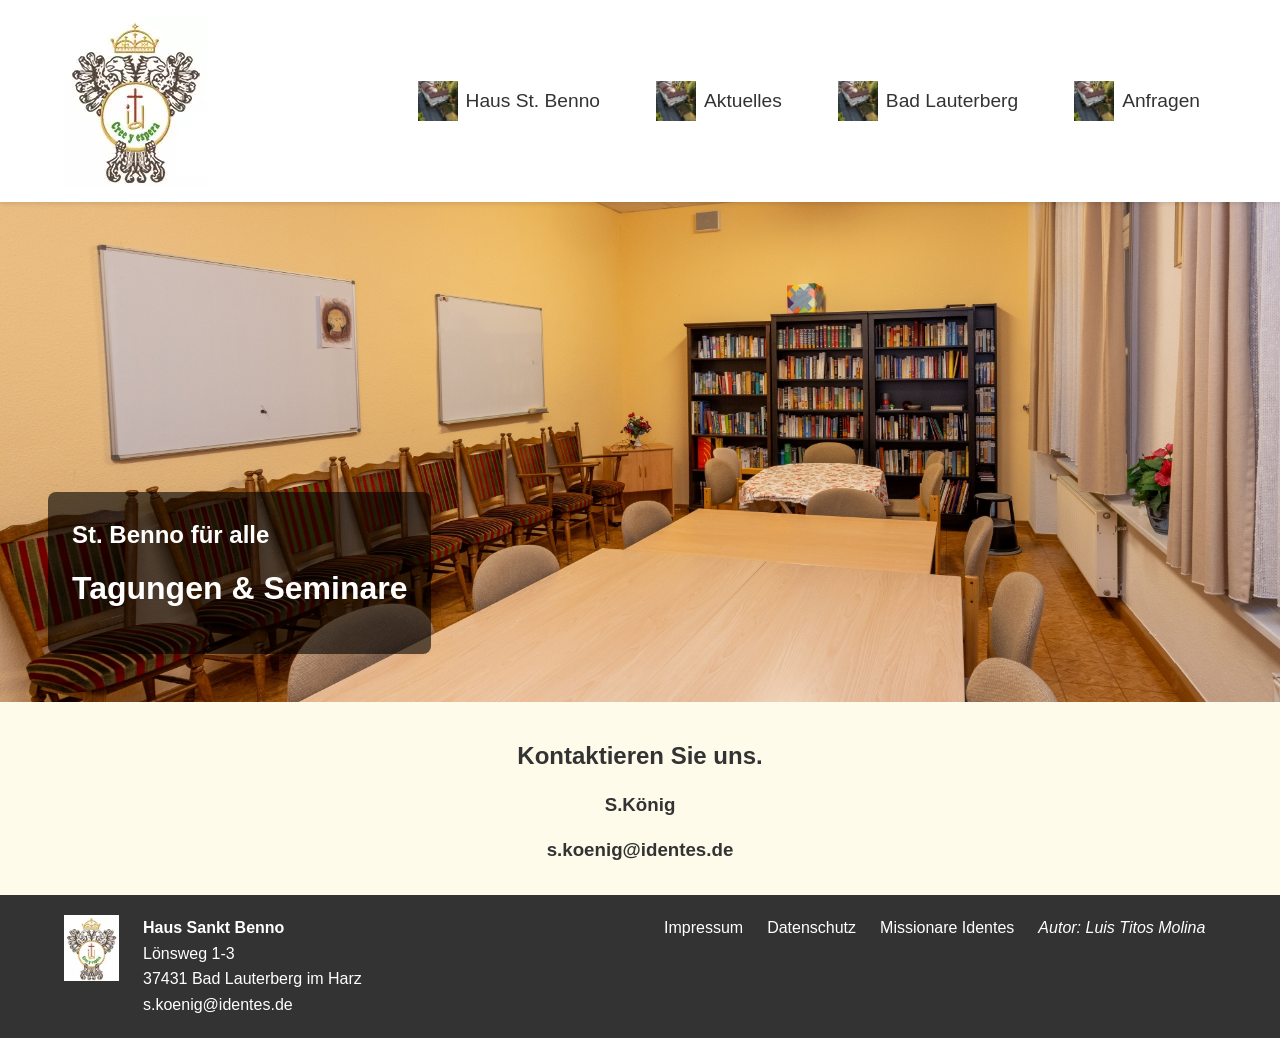
<file: index.html>
<!DOCTYPE html>
<html lang="de">
<head>
    <meta charset="UTF-8">
    <meta name="viewport" content="width=device-width, initial-scale=1.0">
    <meta name="author" content="Luis Titos Molina">
    <title>St. Benno</title>
    <link rel="stylesheet" href="styles.css">
</head>
<body>
    <!-- Header / Navigation -->
    <header class="main-header">
        <nav class="navbar">
            <div class="logo-container">
                <a href="index.html" class="logo-link">
                    <img src="assets/identes_log.webp" alt="Logo Identes" class="logo-full">
                    <img src="assets/identes_log.webp" alt="Logo Identes" class="logo-short">
                </a>
            </div>
            
            <ul class="main-nav">
                <li class="nav-item">
                    <a href="#">
                        <img src="assets/0_Ende des gebäudes_Garagen.jpg" alt="">
                        <span>Haus St. Benno<br></span>
                    </a>
                    <ul class="menu-desplegable">
                        <li><a href="./pages/ueberUns.html">Über uns</a></li>
                        <li><a href="./pages/haus1.html">Haus 1</a></li>
                        <li><a href="./pages/haus2.html">Haus 2</a></li>
                        <li><a href="./pages/haus3.html">Haus 3</a></li>
                        <li><a href="./pages/hausMaria.html">Haus Maria (Haus 4)</a></li>
                        <li><a href="./pages/kapelle.html">Kapelle</a></li>
                        <li><a href="./pages/speissesaalkueche.html">Speisesaal & Küche</a></li>
                        <li><a href="./pages/seminarraeume.html">Seminarräume</a></li>
                    </ul>
                </li>
                <li class="nav-item">
                    <a href="./pages/aktuelles.html">
                        <img src="assets/0_Ende des gebäudes_Garagen.jpg" alt="">
                        <span>Aktuelles<br></span>
                    </a>
                </li>
                <li class="nav-item">
                    <a href="./pages/badLauterberg.html">
                        <img src="assets/0_Ende des gebäudes_Garagen.jpg" alt="">
                        <span>Bad Lauterberg</span>
                    </a>
                </li>
                <li class="nav-item">
                    <a href="./pages/anfragen.html">
                        <img src="assets/0_Ende des gebäudes_Garagen.jpg" alt="">
                        <span>Anfragen</span>
                    </a>
                </li>
            </ul>

            <button class="mobile-menu-toggle">Menu</button>
        </nav>
    </header>

    <!-- Hero Slider -->
    <section class="hero-slider">
        <div class="slide active">
            <img src="assets/Seminarraeumen/A_Seminarraum_1.jpg" alt="Sankt Benno 1">
            <div class="slide-content">
                <h2>St. Benno für alle</h2>
                <h3>Tagungen & Seminare</h3>
            </div>
        </div>
        <div class="slide">
            <img src="assets/Haus1/1_Haus 1 EZ.jpg" alt="Sankt Beno 2">
            <div class="slide-content">
                <h2>St. Benno für alle</h2>
                <h3>Auszeit</h3>
            </div>
        </div>
        <div class="slide">
            <img src="assets/1_Kapelle.jpg" alt="Sankt Beno 3">
            <div class="slide-content">
                <h2>St. Benno für alle</h2>
                <h3>Besinnungstage und Einkehr</h3>
            </div>
        </div>
        <div class="slide">
            <img src="assets/Seminarraeumen/C_Seminarraum zur Terrasse.jpg" alt="Sankt Beno 4">
            <div class="slide-content">
                <h2>St. Benno für alle</h2>
                <h3>Workshops</h3>
            </div>
        </div>
        <div class="slide">
            <img src="assets/1_Speisesaal.jpg" alt="Sankt Beno 4">
            <div class="slide-content">
                <h2>St. Benno für alle</h2>
                <h3>Urlaub</h3>
            </div>
        </div>
        <div class="slide">
            <img src="assets/Seminarraeumen/B_Großer_Multifunktionaler_Raum.jpg" alt="Sankt Beno 4">
            <div class="slide-content">
                <h2>St. Benno für alle</h2>
                <h3>Studium & Stille</h3>
            </div>
        </div>
        <div class="slide">
            <img src="assets/1_Foyer St. Benno Haupteingang.jpg" alt="Sankt Beno 4">
            <div class="slide-content">
                <h2>St. Benno für alle</h2>
                <h3>Gruppenunterkünfte</h3>
            </div>
        </div>
        <div class="slide">
            <img src="assets/Seminarraeumen/B_Großer_Multifunktionaler_R II.jpg" alt="Sankt Beno 4">
            <div class="slide-content">
                <h2>St. Benno für alle</h2>
                <h3>Konferenzen</h3>
            </div>
        </div>
    </section>

    <section class="kontakt">
        <h1>Kontaktieren Sie uns.</h1>
        <h3 id="name">S.König</h3>
        <h3 id="correo">s.koenig@identes.de</h3>
    </section>
  
    <!-- Footer -->
    <footer class="main-footer">
        <div class="container">
            <div class="footer-grid">
                <div class="footer-col">
                    <ul class="logo_direccion">
                        <li><img src="assets/identes_log.webp" alt="Logo Identes." class="footer-logo"></li>
                        <li><strong>Haus Sankt Benno</strong><br>
                            Lönsweg 1-3<br>
                            37431 Bad Lauterberg im Harz<br>
                            s.koenig@identes.de</li>    
                    </ul>   
                </div>

                <div class="footer-col">
                    <ul class="legal-links">
                        <li><a href="./pages/impressum.html" target="_blank">Impressum</a></li>
                        <li><a href="./pages/datenschutz.html" target="_blank">Datenschutz</a></li>
                        <li><a href="https://www.identes.de" target="_blank">Missionare Identes</a></li>
                        <li><address>Autor: Luis Titos Molina</address></li>
                    </ul> 
                </div>
            </div>
        </div>
    </footer>

    <script src="script.js" defer></script>
</body>
</html>
</file>
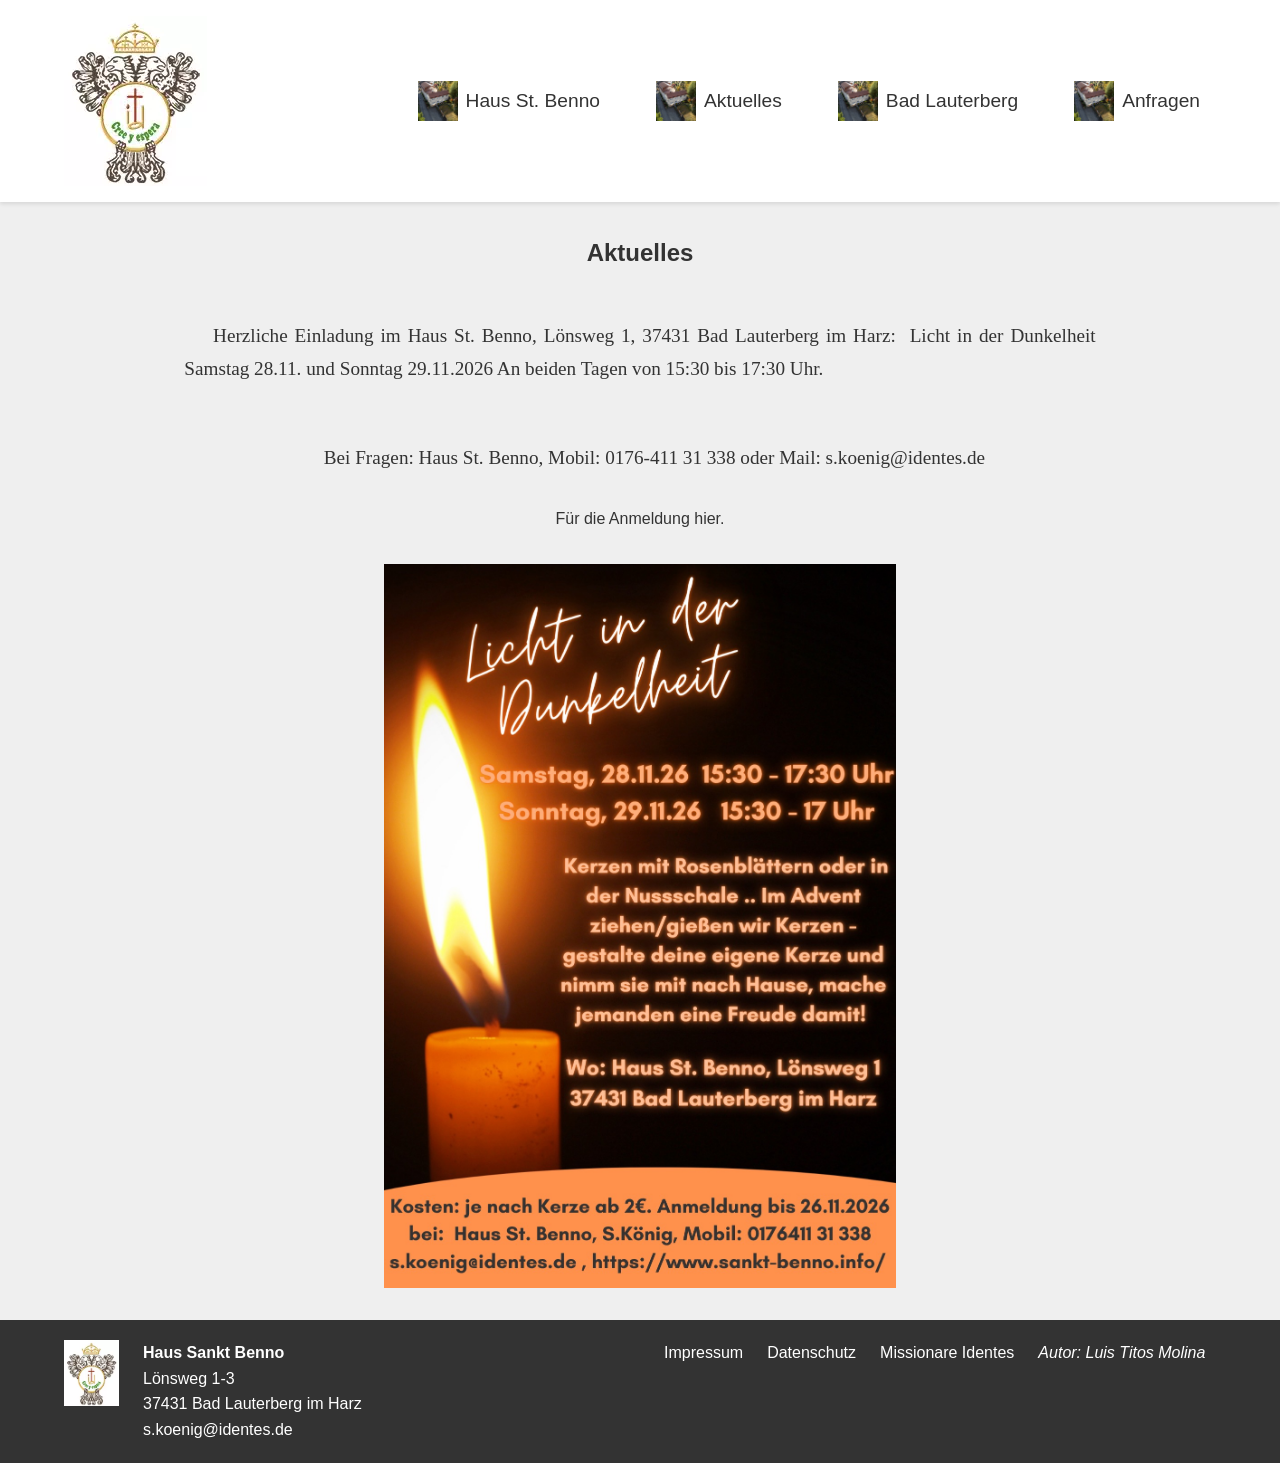
<file: pages/aktuelles.html>
<!DOCTYPE html>
<html lang="de">
<head>
    <meta charset="UTF-8">
    <meta name="viewport" content="width=device-width, initial-scale=1.0">
    <meta name="author" content="Luis Titos Molina">
    <title>Aktuelles</title>
    <link rel="stylesheet" href="../styles.css">
</head>
<body>
    <header class="main-header">
        <nav class="navbar">
            <div class="logo-container">
                <a href="../index.html" class="logo-link">
                    <img src="../assets/identes_log.webp" alt="Logo Identes" class="logo-full">
                    <img src="../assets/identes_log.webp" alt="Logo Identes" class="logo-short">
                </a>
            </div>
            
            <ul class="main-nav">
                <li class="nav-item">
                    <a href="#">
                        <img src="../assets/0_Ende des gebäudes_Garagen.jpg" alt="">
                        <span>Haus St. Benno<br></span>
                    </a>
                    <ul class="menu-desplegable">
                        <li><a href="./ueberUns.html">Über uns</a></li>
                        <li><a href="./haus1.html">Haus 1</a></li>
                        <li><a href="./haus2.html">Haus 2</a></li>
                        <li><a href="./haus3.html">Haus 3</a></li>
                        <li><a href="./hausMaria.html">Haus Maria (Haus 4)</a></li>
                        <li><a href="./kapelle.html">Kapelle</a></li>
                        <li><a href="./speissesaalkueche.html">Speisesaal & Küche</a></li>
                        <li><a href="./seminarraeume.html">Seminarräume</a></li>
                    </ul>
                </li>
                <li class="nav-item">
                    <a href="aktuelles.html">
                        <img src="../assets/0_Ende des gebäudes_Garagen.jpg" alt="">
                        <span>Aktuelles<br></span>
                    </a>
                </li>
                <li class="nav-item">
                    <a href="./badLauterberg.html">
                        <img src="../assets/0_Ende des gebäudes_Garagen.jpg" alt="">
                        <span>Bad Lauterberg</span>
                    </a>
                </li>
                <li class="nav-item">
                    <a href="./anfragen.html">
                        <img src="../assets/0_Ende des gebäudes_Garagen.jpg" alt="">
                        <span>Anfragen</span>
                    </a>
                </li>
            </ul>

            <button class="mobile-menu-toggle">Menu</button>
        </nav>
    </header>
    
    <section class="aktuelles">
        <h1>Aktuelles</h1>
        <p class="parrafo">Herzliche Einladung im Haus St. Benno, Lönsweg 1, 37431 Bad Lauterberg im Harz:  
            Licht in der Dunkelheit Samstag 28.11. und Sonntag 29.11.2026 An beiden Tagen von 15:30 bis 17:30 Uhr.</p> 
        <p class="parrafo">Bei Fragen: Haus St. Benno, Mobil: 0176-411 31 338 oder Mail: s.koenig@identes.de</p>
        <p>Für die Anmeldung <a href="https://www.notion.so/identes-deutschland/Besinnungstage-im-Harz-zu-Pfingsten-f-r-Jung-Alt-a37e51bfefec4585bbfc2b20b8db4389?source=copy_link" target="_blank">hier.</a></p>
        <img width="40%"; heigt="auto"; src="../assets/November_Aktuelles.jpeg"  alt="Aktuelles">
    </section>

    <footer class="main-footer">
        <div class="container">
            <div class="footer-grid">
                <div class="footer-col">
                    <ul class="logo_direccion">
                        <li><img src="../assets/identes_log.webp" alt="Logo Identes." class="footer-logo"></li>
                        <li><strong>Haus Sankt Benno</strong><br>
                            Lönsweg 1-3<br>
                            37431 Bad Lauterberg im Harz<br>
                            s.koenig@identes.de</li>    
                    </ul>   
                </div>

                <div class="footer-col">
                    <ul class="legal-links">
                        <li><a href="./impressum.html">Impressum</a></li>
                        <li><a href="./datenschutz.html" target="_blank">Datenschutz</a></li>
                        <li><a href="https://www.identes.de" target="_blank">Missionare Identes</a></li>
                        <li><address>Autor: Luis Titos Molina</address></li>
                    </ul> 
                </div>
            </div>
        </div>
    </footer>
</body>
</html>
</file>
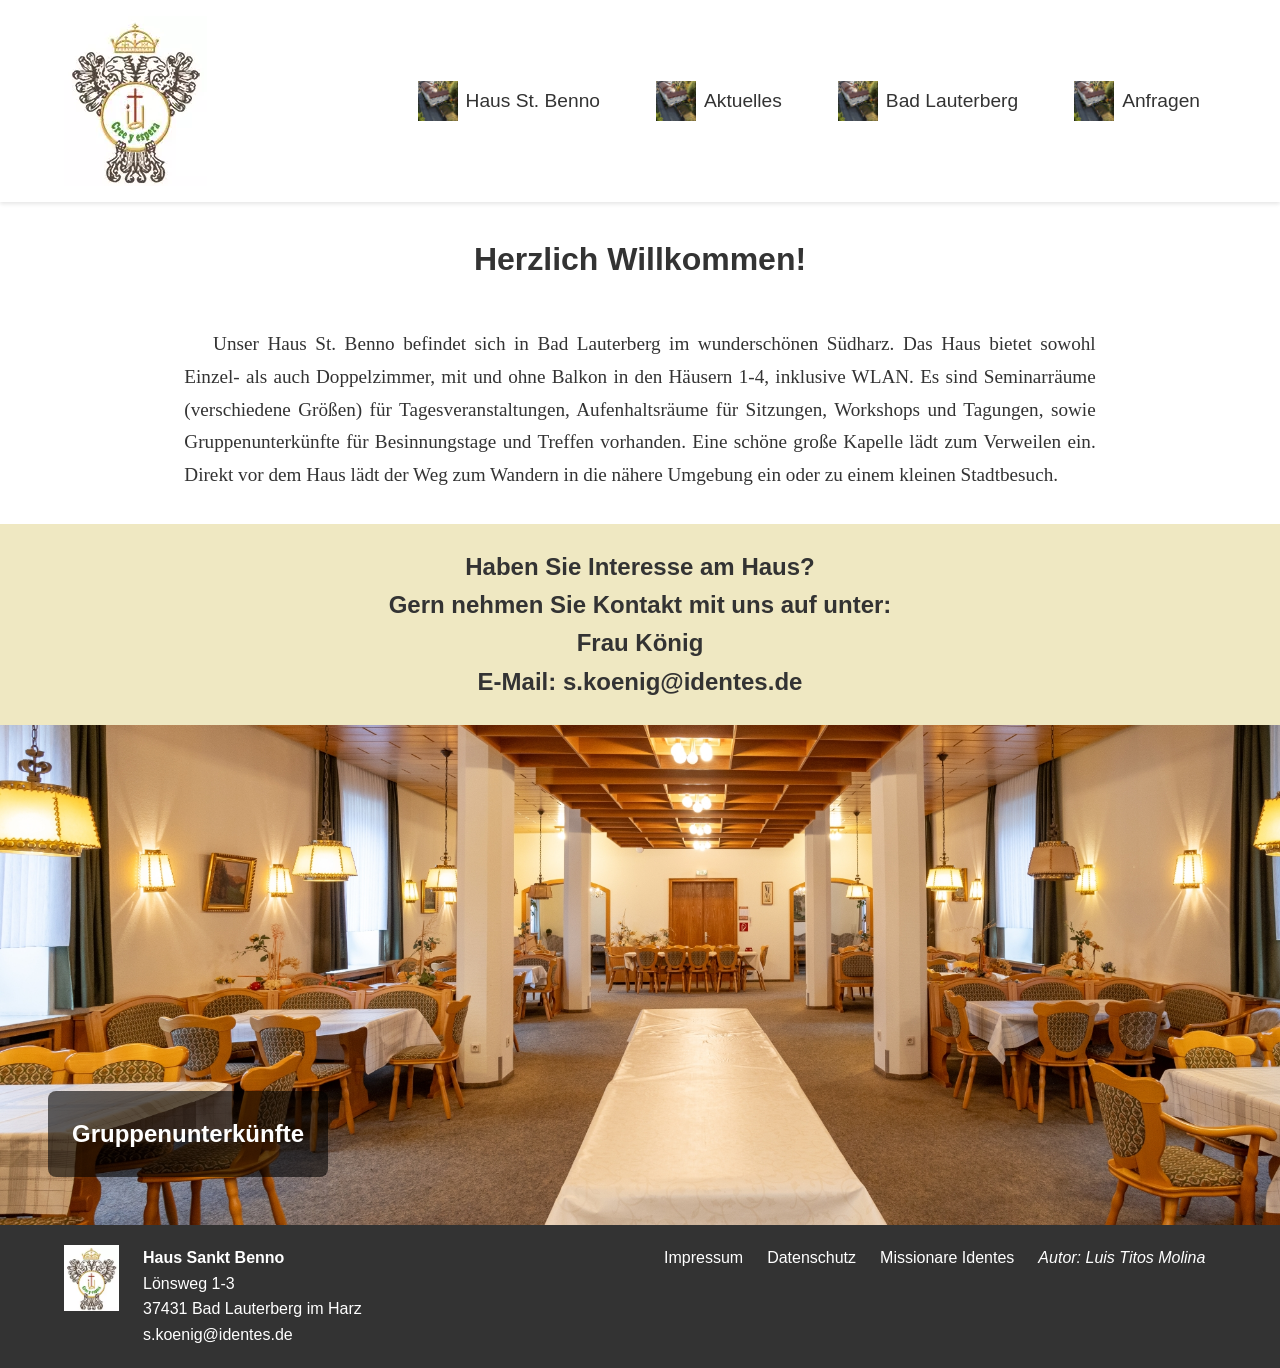
<file: pages/anfragen.html>
<!DOCTYPE html>
<html lang="de">
<head>
    <meta charset="UTF-8">
    <meta name="viewport" content="width=device-width, initial-scale=1.0">
    <meta name="author" content="Luis Titos Molina">
    <title>Anfragen</title>
    <link rel="stylesheet" href="../styles.css">
</head>
<body>
    <header class="main-header">
        <nav class="navbar">
            <div class="logo-container">
                <a href="../index.html" class="logo-link">
                    <img src="../assets/identes_log.webp" alt="Logo Identes" class="logo-full">
                    <img src="../assets/identes_log.webp" alt="Logo Identes" class="logo-short">
                </a>
            </div>
            
            <ul class="main-nav">
                <li class="nav-item">
                    <a href="#">
                        <img src="../assets/0_Ende des gebäudes_Garagen.jpg" alt="">
                        <span>Haus St. Benno<br></span>
                    </a>
                    <ul class="menu-desplegable">
                        <li><a href="./ueberUns.html">Über uns</a></li>
                        <li><a href="./haus1.html">Haus 1</a></li>
                        <li><a href="./haus2.html">Haus 2</a></li>
                        <li><a href="./haus3.html">Haus 3</a></li>
                        <li><a href="./hausMaria.html">Haus Maria (Haus 4)</a></li>
                        <li><a href="./kapelle.html">Kapelle</a></li>
                        <li><a href="./speissesaalkueche.html">Speisesaal & Küche</a></li>
                        <li><a href="./seminarraeume.html">Seminarräume</a></li>
                    </ul>
                </li>
                <li class="nav-item">
                    <a href="./aktuelles.html">
                        <img src="../assets/0_Ende des gebäudes_Garagen.jpg" alt="">
                        <span>Aktuelles<br></span>
                    </a>
                </li>
                <li class="nav-item">
                    <a href="./badLauterberg.html">
                        <img src="../assets/0_Ende des gebäudes_Garagen.jpg" alt="">
                        <span>Bad Lauterberg</span>
                    </a>
                </li>
                
                <li class="nav-item">
                    <a href="anfragen.html">
                        <img src="../assets/0_Ende des gebäudes_Garagen.jpg" alt="">
                        <span>Anfragen</span>
                    </a>
                </li>
            </ul>

            <button class="mobile-menu-toggle">Menu</button>
        </nav>
    </header>
    <div class="Inhal">
        <div id="anfragen">
            <h1 style="margin-bottom: 1.2rem; margin-top: 2rem;">Herzlich Willkommen!</h1>
            <p class="parrafo">Unser Haus St. Benno befindet sich in Bad Lauterberg im wunderschönen Südharz.
                Das Haus bietet sowohl Einzel- als auch Doppelzimmer, mit und ohne Balkon in den Häusern 1-4, inklusive WLAN.
                Es sind Seminarräume (verschiedene Größen) für Tagesveranstaltungen, Aufenhaltsräume für Sitzungen, Workshops und Tagungen, 
                sowie Gruppenunterkünfte für Besinnungstage und Treffen vorhanden.
                Eine schöne große Kapelle lädt zum Verweilen ein.
                Direkt vor dem Haus lädt der Weg zum Wandern in die nähere Umgebung ein oder zu einem kleinen Stadtbesuch.</p>
        </div>
    </div>
    <div class="cabecero">
        <h3 style="margin-top: 1.5rem;">Haben Sie Interesse am Haus?</h3>
        <h3>Gern nehmen Sie Kontakt mit uns auf unter:</h3>
        <h3>Frau König</h3>
        <h3 style="margin-bottom: 1.5rem;">E-Mail: s.koenig@identes.de</h3>
    </div>
    <section class="hero-slider">
        <div class="slide active">
            <img src="../assets/1_Speisesaal.jpg" alt="Sankt Benno 1">
            <div class="slide-content">
                <h1>Gruppenunterkünfte</h1>
            </div>
        </div>
        <div class="slide">
            <img src="../assets/Seminarraeumen/B_Großer_Multifunktionaler_Raum.jpg" alt="Sankt Beno 2">
            <div class="slide-content">
                <h1>Veranstaltungen</h1>
            </div>
        </div>
        <div class="slide">
            <img src="../assets/Seminarraeumen/C_Seminarraum zur Terrasse.jpg" alt="Sankt Beno 3">
            <div class="slide-content">
                <h1>Konferenzen</h1>
            </div>
        </div>
        <div class="slide">
            <img src="../assets/Seminarraeumen/A_Seminarraum_1.jpg" alt="Sankt Beno 4">
            <div class="slide-content">
                <h1>Tagungen & Seminare</h1>
            </div>
        </div>
        <div class="slide">
            <img src="../assets/1_Kapelle.jpg" alt="Sankt Beno 4">
            <div class="slide-content">
                <h1>Besinnungstage und Einkehr</h1>
            </div>
        </div>
    </section>

    <footer class="main-footer">
        <div class="container">
            <div class="footer-grid">
                <div class="footer-col">
                    <ul class="logo_direccion">
                        <li><img src="../assets/identes_log.webp" alt="Logo Identes." class="footer-logo"></li>
                        <li><strong>Haus Sankt Benno</strong><br>
                            Lönsweg 1-3<br>
                            37431 Bad Lauterberg im Harz<br>
                            s.koenig@identes.de</li>    
                    </ul>   
                </div>

                <div class="footer-col">
                    <ul class="legal-links">
                        <li><a href="./impressum.html">Impressum</a></li>
                        <li><a href="./datenschutz.html">Datenschutz</a></li>
                        <li><a href="https://www.identes.de" target="_blank">Missionare Identes</a></li>
                        <li><address>Autor: Luis Titos Molina</address></li>
                    </ul> 
                </div>
            </div>
        </div>
    </footer>
    <script src="../script.js" defer></script>
</body>
</html>
</file>
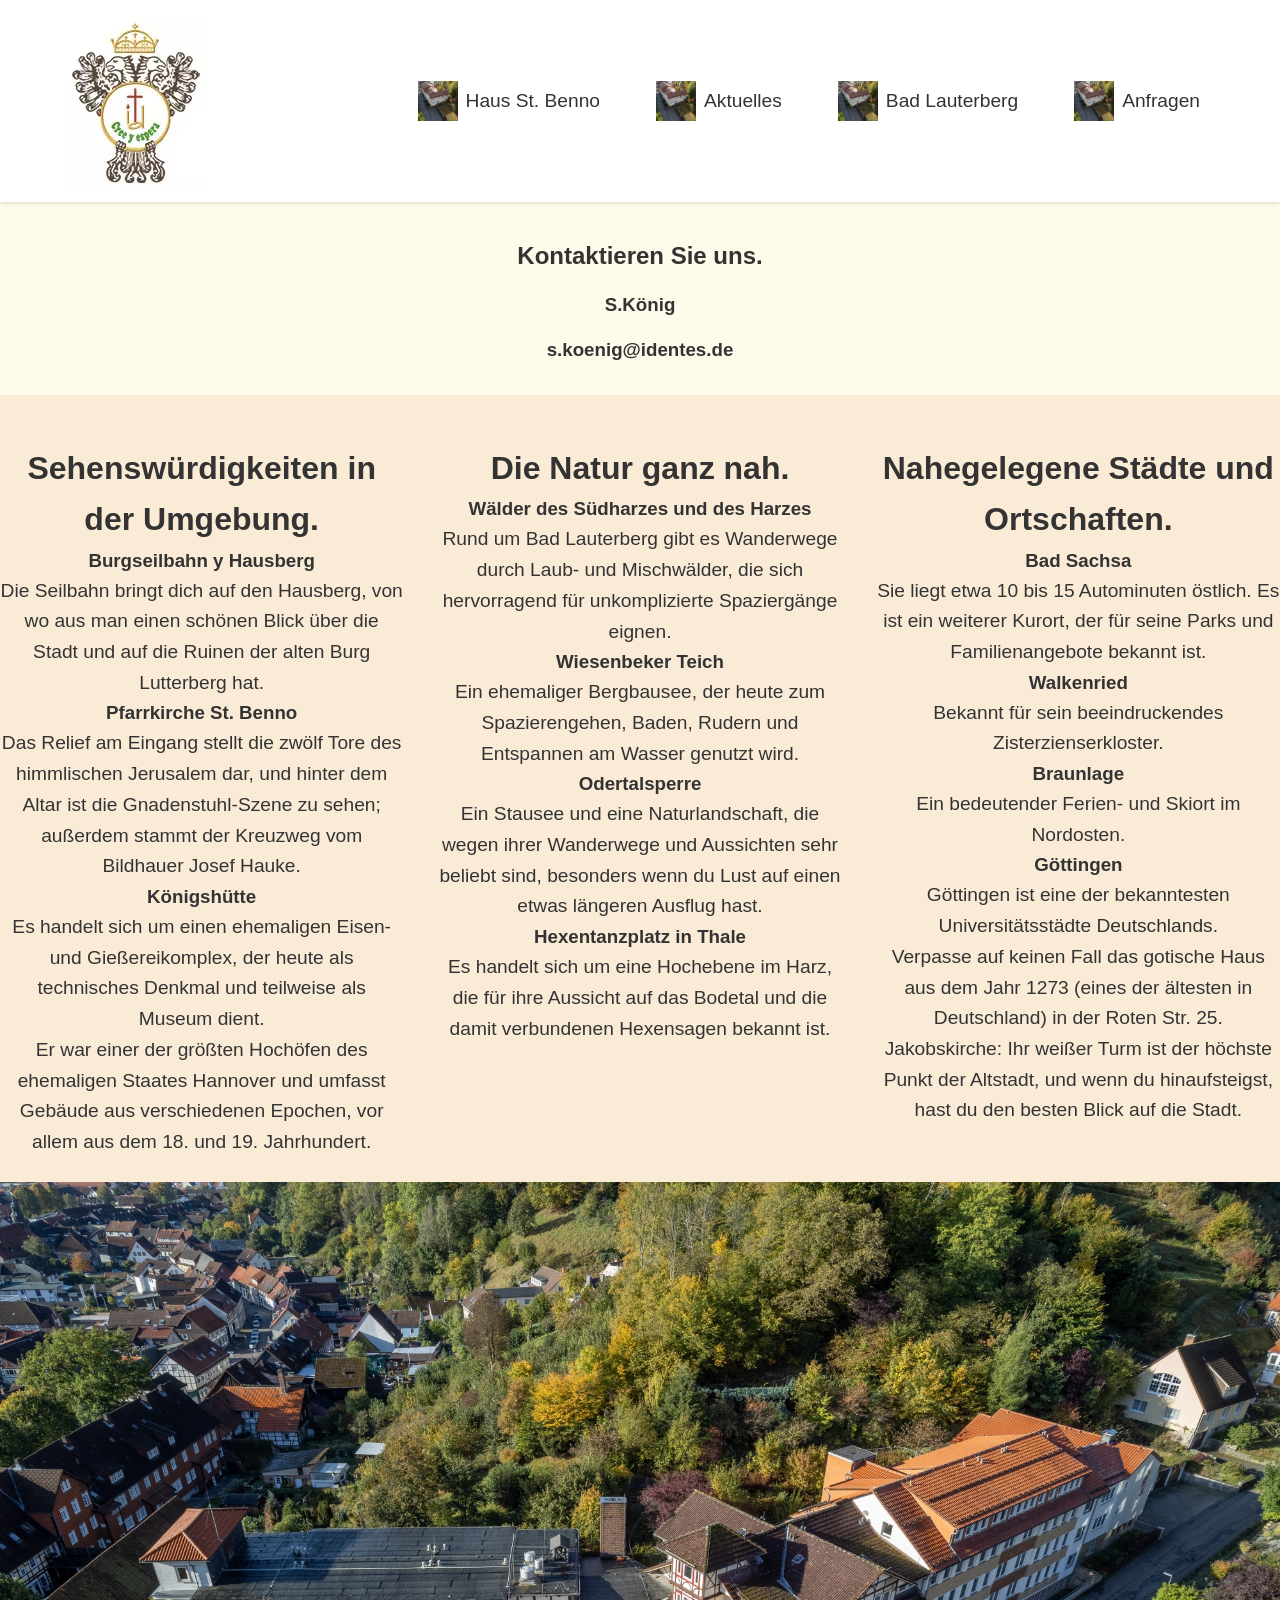
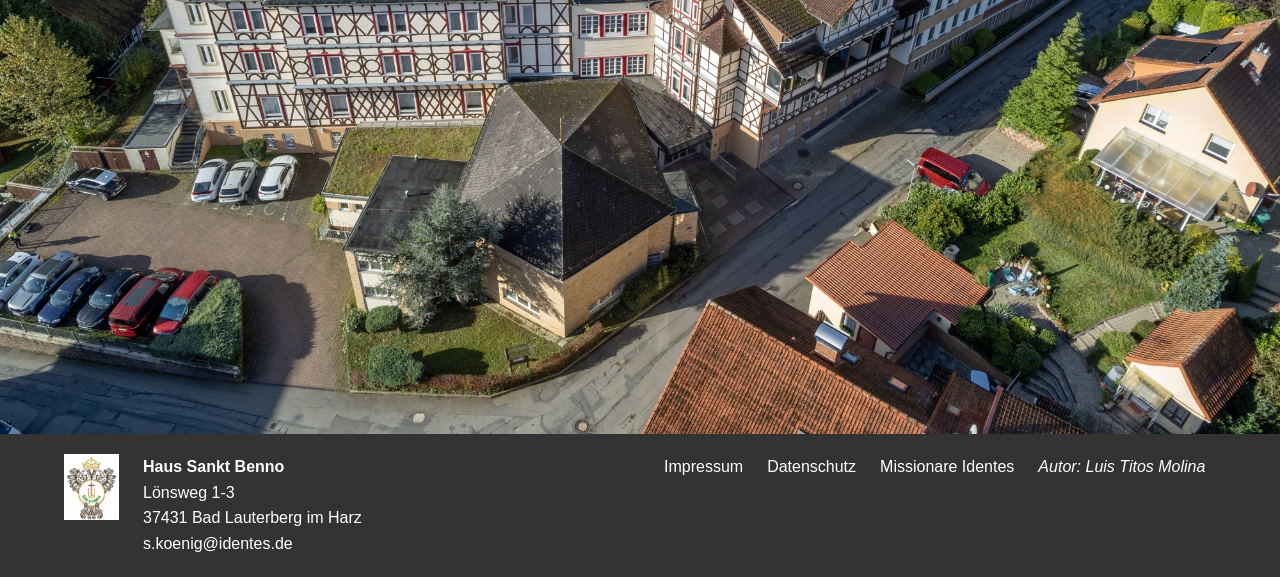
<file: pages/badLauterberg.html>
<!DOCTYPE html>
<html lang="de">
<head>
    <meta charset="UTF-8">
    <meta name="viewport" content="width=device-width, initial-scale=1.0">
    <meta name="author" content="Luis Titos Molina">
    <title>Bad Lauterberg</title>
    <link rel="stylesheet" href="../styles.css">
</head>
<body>
    <header class="main-header">
        <nav class="navbar">
            <div class="logo-container">
                <a href="../index.html" class="logo-link">
                    <img src="../assets/identes_log.webp" alt="Logo Identes" class="logo-full">
                    <img src="../assets/identes_log.webp" alt="Logo Identes" class="logo-short">
                </a>
            </div>
            
            <ul class="main-nav">
                <li class="nav-item">
                    <a href="#">
                        <img src="../assets/0_Ende des gebäudes_Garagen.jpg" alt="">
                        <span>Haus St. Benno<br></span>
                    </a>
                    <ul class="menu-desplegable">
                        <li><a href="./ueberUns.html">Über uns</a></li>
                        <li><a href="./haus1.html">Haus 1</a></li>
                        <li><a href="./haus2.html">Haus 2</a></li>
                        <li><a href="./haus3.html">Haus 3</a></li>
                        <li><a href="./hausMaria.html">Haus Maria (Haus 4)</a></li>
                        <li><a href="./kapelle.html">Kapelle</a></li>
                        <li><a href="./speissesaalkueche.html">Speisesaal & Küche</a></li>
                        <li><a href="./seminarraeume.html">Seminarräume</a></li>
                    </ul>
                </li>
                <li class="nav-item">
                    <a href="./aktuelles.html">
                        <img src="../assets/0_Ende des gebäudes_Garagen.jpg" alt="">
                        <span>Aktuelles<br></span>
                    </a>
                </li>
                <li class="nav-item">
                    <a href="badLauterberg.html">
                        <img src="../assets/0_Ende des gebäudes_Garagen.jpg" alt="">
                        <span>Bad Lauterberg</span>
                    </a>
                </li>
                
                <li class="nav-item">
                    <a href="./anfragen.html">
                        <img src="../assets/0_Ende des gebäudes_Garagen.jpg" alt="">
                        <span>Anfragen</span>
                    </a>
                </li>
            </ul>

            <button class="mobile-menu-toggle">Menu</button>
        </nav>
    </header>

    <section class="kontakt">
        <h1>Kontaktieren Sie uns.</h1>
        <h3 id="name">S.König</h3>
        <h3 id="correo">s.koenig@identes.de</h3>
    </section>

    <section class="inhalt">
        <div class="columna">
            <h1 style="text-align: center;">Sehenswürdigkeiten in der Umgebung.</h1>
            <h3>Burgseilbahn y Hausberg</h3>
            <p>Die Seilbahn bringt dich auf den Hausberg, von wo aus man einen schönen Blick über die Stadt und auf die Ruinen der alten Burg Lutterberg hat.</p>
            <h3>Pfarrkirche St. Benno</h3>
            <p>Das Relief am Eingang stellt die zwölf Tore des himmlischen Jerusalem dar, und hinter dem Altar ist die Gnadenstuhl-Szene zu sehen; außerdem stammt der Kreuzweg vom Bildhauer Josef Hauke.</p>
            <h3>Königshütte</h3>
            <p>Es handelt sich um einen ehemaligen Eisen- und Gießereikomplex, der heute als technisches Denkmal und teilweise als Museum dient.</p>
            <p>Er war einer der größten Hochöfen des ehemaligen Staates Hannover und umfasst Gebäude aus verschiedenen Epochen, vor allem aus dem 18. und 19. Jahrhundert.</p>
        </div>
        <div class="columna">
            <h1 style="text-align: center;">Die Natur ganz nah.</h1>
            <h3>Wälder des Südharzes und des Harzes</h3>
            <p>Rund um Bad Lauterberg gibt es Wanderwege durch Laub- und Mischwälder, die sich hervorragend für unkomplizierte Spaziergänge eignen.</p>
            <h3>Wiesenbeker Teich</h3>
            <p>Ein ehemaliger Bergbausee, der heute zum Spazierengehen, Baden, Rudern und Entspannen am Wasser genutzt wird.</p>
            <h3>Odertalsperre</h3>
            <p>Ein Stausee und eine Naturlandschaft, die wegen ihrer Wanderwege und Aussichten sehr beliebt sind, besonders wenn du Lust auf einen etwas längeren Ausflug hast.</p>
            <h3>Hexentanzplatz in Thale</h3>
            <p>Es handelt sich um eine Hochebene im Harz, die für ihre Aussicht auf das Bodetal und die damit verbundenen Hexensagen bekannt ist.</p>
        </div>
        <div class="columna">
            <h1 style="text-align: center;">Nahegelegene Städte und Ortschaften.</h1>
            <h3>Bad Sachsa</h3>
            <p>Sie liegt etwa 10 bis 15 Autominuten östlich. Es ist ein weiterer Kurort, der für seine Parks und Familienangebote bekannt ist.</p>
            <h3>Walkenried</h3>
            <p>Bekannt für sein beeindruckendes Zisterzienserkloster.</p>
            <h3>Braunlage</h3>
            <p>Ein bedeutender Ferien- und Skiort im Nordosten.</p>
            <h3>Göttingen</h3>
            <p>Göttingen ist eine der bekanntesten Universitätsstädte Deutschlands.</p>
            <p>Verpasse auf keinen Fall das gotische Haus aus dem Jahr 1273 (eines der ältesten in Deutschland) in der Roten Str. 25.</p>
            <p>Jakobskirche: Ihr weißer Turm ist der höchste Punkt der Altstadt, und wenn du hinaufsteigst, hast du den besten Blick auf die Stadt.</p>
        
    </section>

    <img src="../assets/0_komplette Gebäudeansicht vorn.jpg" alt="Karte von Bad Lauterberg">

    <footer class="main-footer">
        <div class="container">
            <div class="footer-grid">
                <div class="footer-col">
                    <ul class="logo_direccion">
                        <li><img src="../assets/identes_log.webp" alt="Logo Identes." class="footer-logo"></li>
                        <li><strong>Haus Sankt Benno</strong><br>
                            Lönsweg 1-3<br>
                            37431 Bad Lauterberg im Harz<br>
                            s.koenig@identes.de</li>    
                    </ul>   
                </div>

                <div class="footer-col">
                    <ul class="legal-links">
                        <li><a href="./impressum.html">Impressum</a></li>
                        <li><a href="./datenschutz.html">Datenschutz</a></li>
                        <li><a href="https://www.identes.de" target="_blank">Missionare Identes</a></li>
                        <li><address>Autor: Luis Titos Molina</address></li>
                    </ul> 
                </div>
            </div>
        </div>
    </footer>
</body>
</html>
</file>
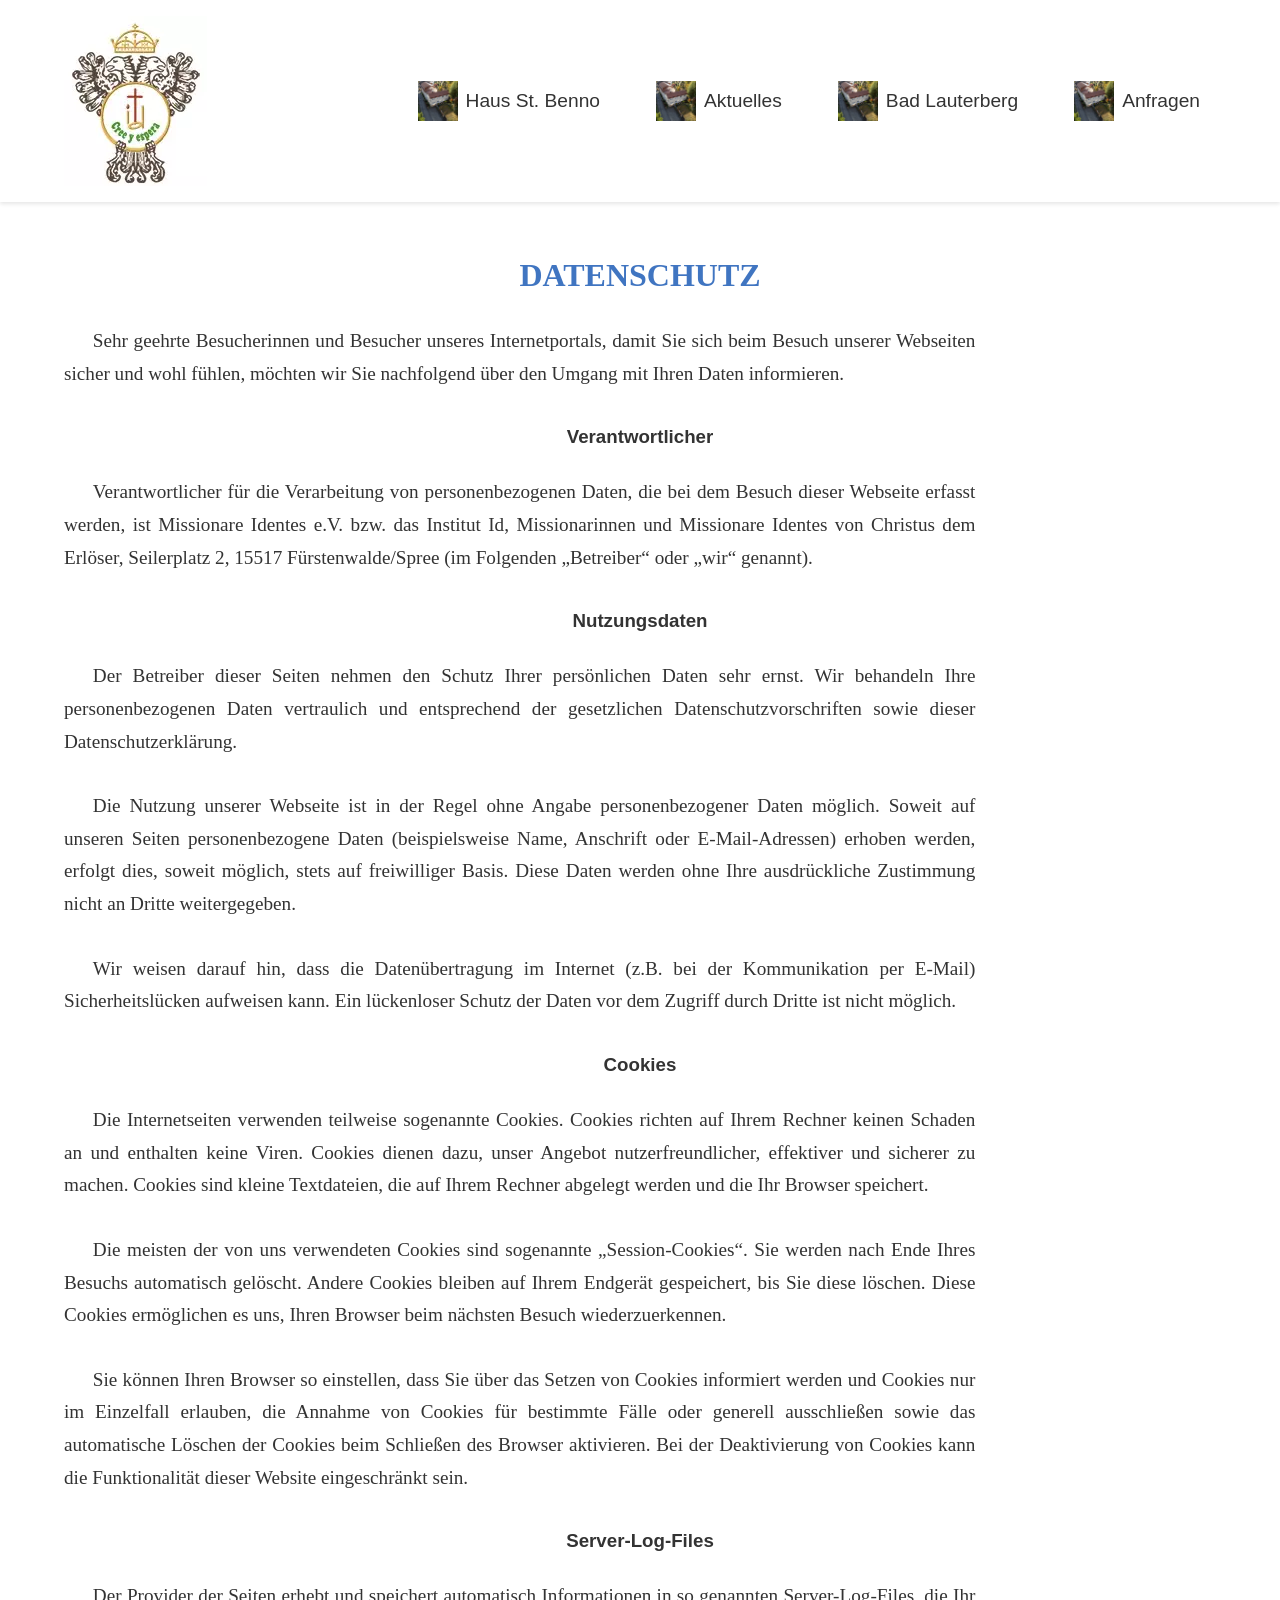
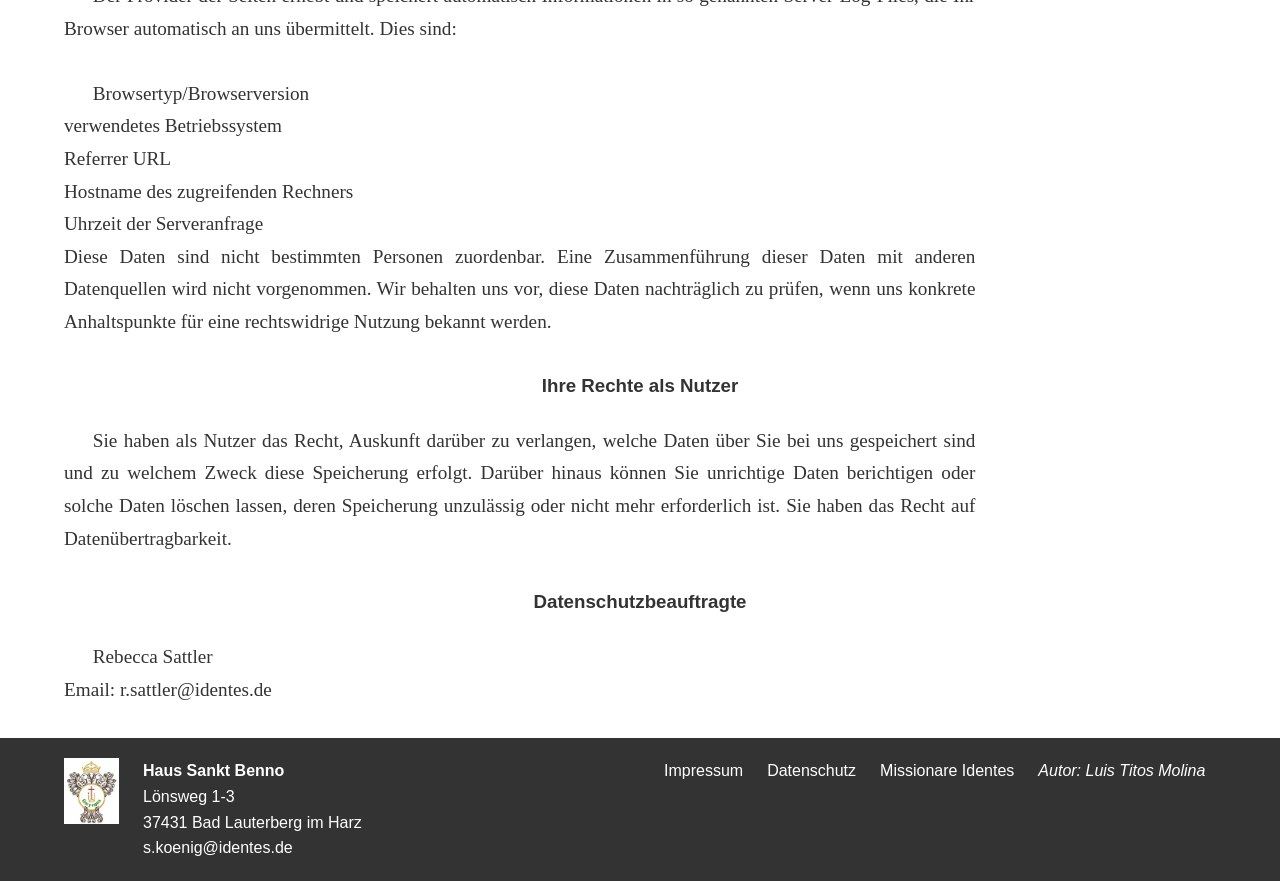
<file: pages/datenschutz.html>
<!DOCTYPE html>
<html lang="en">
<head>
    <meta charset="UTF-8">
    <meta name="viewport" content="width=device-width, initial-scale=1.0">
    <meta name="author" content="Luis Titos Molina">
    <title>Datenschutz</title>
    <link rel="stylesheet" href="../styles.css">
</head>
<body>
    <!-- Header / Navigation -->
    <header class="main-header">
        <nav class="navbar">
            <div class="logo-container">
                <a href="../index.html" class="logo-link">
                    <img src="../assets/identes_log.webp" alt="Logo Identes" class="logo-full">
                    <img src="../assets/identes_log.webp" alt="Logo Identes" class="logo-short">
                </a>
            </div>
            
            <ul class="main-nav">
                <li class="nav-item">
                    <a href="#">
                        <img src="../assets/0_Ende des gebäudes_Garagen.jpg" alt="">
                        <span>Haus St. Benno<br></span>
                    </a>
                    <ul class="menu-desplegable">
                        <li><a href="./ueberUns.html">Über uns</a></li>
                        <li><a href="./haus1.html">Haus 1</a></li>
                        <li><a href="./haus2.html">Haus 2</a></li>
                        <li><a href="./haus3.html">Haus 3</a></li>
                        <li><a href="./hausMaria.html">Haus Maria (Haus 4)</a></li>
                        <li><a href="./kapelle.html">Kapelle</a></li>
                        <li><a href="./speissesaalkueche.html">Speisesaal & Küche</a></li>
                        <li><a href="./seminarraeume.html">Seminarräume</a></li>
                    </ul>
                </li>
                <li class="nav-item">
                    <a href="./aktuelles.html">
                        <img src="../assets/0_Ende des gebäudes_Garagen.jpg" alt="">
                        <span>Aktuelles<br></span>
                    </a>
                </li>
                <li class="nav-item">
                    <a href="./badLauterberg.html">
                        <img src="../assets/0_Ende des gebäudes_Garagen.jpg" alt="">
                        <span>Bad Lauterberg</span>
                    </a>
                </li>
                
                <li class="nav-item">
                    <a href="./anfragen.html">
                        <img src="../assets/0_Ende des gebäudes_Garagen.jpg" alt="">
                        <span>Anfragen</span>
                    </a>
                </li>
            </ul>

            <button class="mobile-menu-toggle">Menu</button>
        </nav>
    </header>

    <div id="inhalt_datenschutz">
        <h1 id="datenschutz">Datenschutz</h1>
        <p class="parrafo">Sehr geehrte Besucherinnen und Besucher unseres Internetportals, damit Sie sich beim Besuch unserer Webseiten sicher und wohl fühlen, möchten wir Sie nachfolgend über den Umgang mit Ihren Daten informieren.</p>
        <h3 class="titulo">Verantwortlicher</h3>
        <p class="parrafo">Verantwortlicher für die Verarbeitung von personenbezogenen Daten, die bei dem Besuch dieser Webseite erfasst werden, ist Missionare Identes e.V. bzw. das Institut Id, Missionarinnen und Missionare Identes von Christus dem Erlöser, Seilerplatz 2, 15517 Fürstenwalde/Spree (im Folgenden „Betreiber“ oder „wir“ genannt).</p>
        <h3 class="titulo">Nutzungsdaten</h3>
        <p class="parrafo">Der Betreiber dieser Seiten nehmen den Schutz Ihrer persönlichen Daten sehr ernst. Wir behandeln Ihre personenbezogenen Daten vertraulich und entsprechend der gesetzlichen Datenschutzvorschriften sowie dieser Datenschutzerklärung.</p>
        <p class="parrafo">Die Nutzung unserer Webseite ist in der Regel ohne Angabe personenbezogener Daten möglich. Soweit auf unseren Seiten personenbezogene Daten (beispielsweise Name, Anschrift oder E-Mail-Adressen) erhoben werden, erfolgt dies, soweit möglich, stets auf freiwilliger Basis. Diese Daten werden ohne Ihre ausdrückliche Zustimmung nicht an Dritte weitergegeben.</p>
        <p class="parrafo">Wir weisen darauf hin, dass die Datenübertragung im Internet (z.B. bei der Kommunikation per E-Mail) Sicherheitslücken aufweisen kann. Ein lückenloser Schutz der Daten vor dem Zugriff durch Dritte ist nicht möglich.</p>
        <h3 class="titulo">Cookies</h3>
        <p class="parrafo">Die Internetseiten verwenden teilweise sogenannte Cookies. Cookies richten auf Ihrem Rechner keinen Schaden an und enthalten keine Viren. Cookies dienen dazu, unser Angebot nutzerfreundlicher, effektiver und sicherer zu machen. Cookies sind kleine Textdateien, die auf Ihrem Rechner abgelegt werden und die Ihr Browser speichert.</p>
        <p class="parrafo">Die meisten der von uns verwendeten Cookies sind sogenannte „Session-Cookies“. Sie werden nach Ende Ihres Besuchs automatisch gelöscht. Andere Cookies bleiben auf Ihrem Endgerät gespeichert, bis Sie diese löschen. Diese Cookies ermöglichen es uns, Ihren Browser beim nächsten Besuch wiederzuerkennen.</p>
        <p class="parrafo">Sie können Ihren Browser so einstellen, dass Sie über das Setzen von Cookies informiert werden und Cookies nur im Einzelfall erlauben, die Annahme von Cookies für bestimmte Fälle oder generell ausschließen sowie das automatische Löschen der Cookies beim Schließen des Browser aktivieren. Bei der Deaktivierung von Cookies kann die Funktionalität dieser Website eingeschränkt sein.</p>
        <h3 class="titulo">Server-Log-Files</h3>
        <p class="parrafo">Der Provider der Seiten erhebt und speichert automatisch Informationen in so genannten Server-Log-Files, die Ihr Browser automatisch an uns übermittelt. Dies sind:</p>
        <p class="parrafo">Browsertyp/Browserversion<br>
            verwendetes Betriebssystem<br>
            Referrer URL<br>
            Hostname des zugreifenden Rechners<br>
            Uhrzeit der Serveranfrage<br>
            Diese Daten sind nicht bestimmten Personen zuordenbar. Eine Zusammenführung dieser Daten mit anderen Datenquellen wird nicht vorgenommen. Wir behalten uns vor, diese Daten nachträglich zu prüfen, wenn uns konkrete Anhaltspunkte für eine rechtswidrige Nutzung bekannt werden.</p>
        <h3 class="titulo">Ihre Rechte als Nutzer</h3>
        <p class="parrafo">Sie haben als Nutzer das Recht, Auskunft darüber zu verlangen, welche Daten über Sie bei uns gespeichert sind und zu welchem Zweck diese Speicherung erfolgt. Darüber hinaus können Sie unrichtige Daten berichtigen oder solche Daten löschen lassen, deren Speicherung unzulässig oder nicht mehr erforderlich ist. Sie haben das Recht auf Datenübertragbarkeit.</p>
        <h3 class="titulo">Datenschutzbeauftragte</h3>
        <p class="parrafo">Rebecca Sattler<br>
        Email: r.sattler@identes.de</p>
    </div>

    <!-- Footer -->
    <footer class="main-footer">
        <div class="container">
            <div class="footer-grid">
                <div class="footer-col">
                    <ul class="logo_direccion">
                        <li><img src="../assets/identes_log.webp" alt="Logo Identes." class="footer-logo"></li>
                        <li><strong>Haus Sankt Benno</strong><br>
                            Lönsweg 1-3<br>
                            37431 Bad Lauterberg im Harz<br>
                            s.koenig@identes.de</li>    
                    </ul>   
                </div>

                <div class="footer-col">
                    <ul class="legal-links">
                        <li><a href="./impressum.html">Impressum</a></li>
                        <li><a href="datenschutz.html">Datenschutz</a></li>
                        <li><a href="https://www.identes.de" target="_blank">Missionare Identes</a></li>
                        <li><address>Autor: Luis Titos Molina</address></li>
                    </ul> 
                </div>
            </div>
        </div>
    </footer>

    <script src="../script.js" defer></script>
    
</body>
</html>
</file>
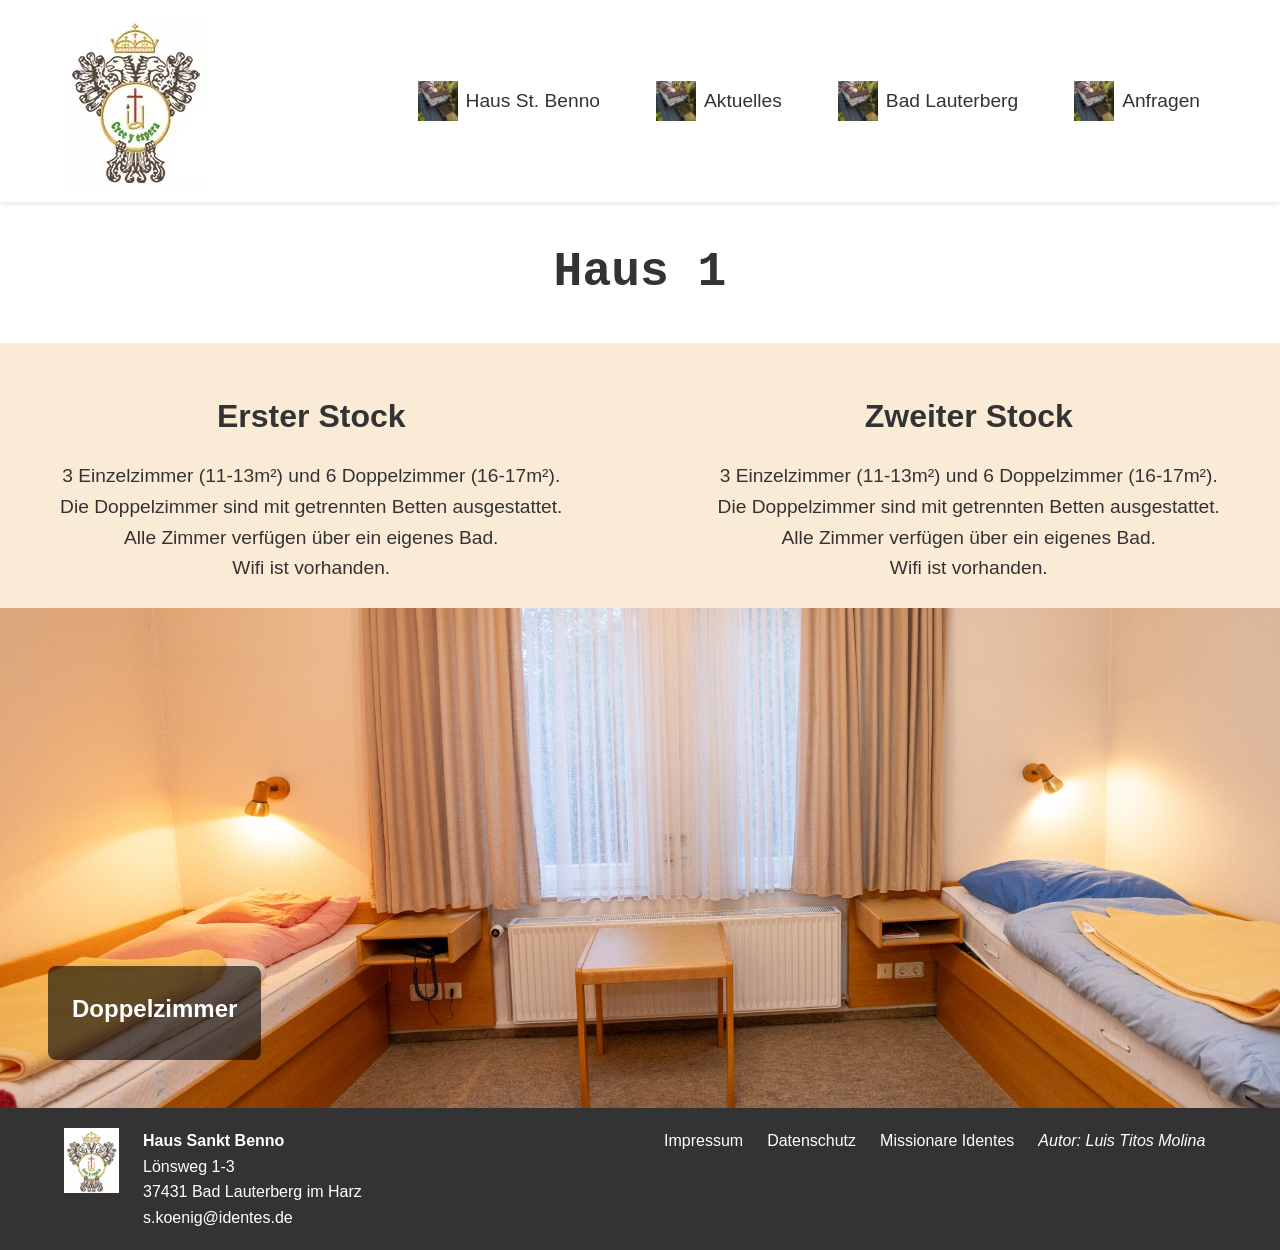
<file: pages/haus1.html>
<!DOCTYPE html>
<html lang="de">
<head>
    <meta charset="UTF-8">
    <meta name="viewport" content="width=device-width, initial-scale=1.0">
    <meta name="author" content="Luis Titos Molina">
    <title>Haus 1</title>
    <link rel="stylesheet" href="../styles.css">
</head>
<body>
    <header class="main-header">
        <nav class="navbar">
            <div class="logo-container">
                <a href="../index.html" class="logo-link">
                    <img src="../assets/identes_log.webp" alt="Logo Identes" class="logo-full">
                    <img src="../assets/identes_log.webp" alt="Logo Identes" class="logo-short">
                </a>
            </div>
            
            <ul class="main-nav">
                <li class="nav-item">
                    <a href="#">
                        <img src="../assets/0_Ende des gebäudes_Garagen.jpg" alt="">
                        <span>Haus St. Benno<br></span>
                    </a>
                    <ul class="menu-desplegable">
                        <li><a href="./ueberUns.html">Über uns</a></li>
                        <li><a href="haus1.html">Haus 1</a></li>
                        <li><a href="./haus2.html">Haus 2</a></li>
                        <li><a href="./haus3.html">Haus 3</a></li>
                        <li><a href="./hausMaria.html">Haus Maria (Haus 4)</a></li>
                        <li><a href="./kapelle.html">Kapelle</a></li>
                        <li><a href="./speissesaalkueche.html">Speisesaal & Küche</a></li>
                        <li><a href="./seminarraeume.html">Seminarräume</a></li>
                    </ul>
                </li>
                <li class="nav-item">
                    <a href="./aktuelles.html">
                        <img src="../assets/0_Ende des gebäudes_Garagen.jpg" alt="">
                        <span>Aktuelles<br></span>
                    </a>
                </li>
                <li class="nav-item">
                    <a href="./badLauterberg.html">
                        <img src="../assets/0_Ende des gebäudes_Garagen.jpg" alt="">
                        <span>Bad Lauterberg</span>
                    </a>
                </li>
                
                <li class="nav-item">
                    <a href="./anfragen.html">
                        <img src="../assets/0_Ende des gebäudes_Garagen.jpg" alt="">
                        <span>Anfragen</span>
                    </a>
                </li>
            </ul>

            <button class="mobile-menu-toggle">Menu</button>
        </nav>
    </header>

    <h1 style="text-align: center; margin-top: 2rem; margin-bottom: 2rem; font-family: 'Courier New', Courier, monospace; font-size: 3rem;">Haus 1</h1>
    <div class="inhalt">
        <div class="columna">
            <h1 style="margin-bottom: 1.2rem;">Erster Stock</h1>
            <p>3 Einzelzimmer (11-13m²) und 6 Doppelzimmer (16-17m²).</p>
            <p>Die Doppelzimmer sind mit getrennten Betten ausgestattet.</p>
            <p>Alle Zimmer verfügen über ein eigenes Bad.</p>
            <p>Wifi ist vorhanden.</p>
        </div>
        <div class="columna">
            <h1 style="margin-bottom: 1.2rem;">Zweiter Stock</h1>
            <p>3 Einzelzimmer (11-13m²) und 6 Doppelzimmer (16-17m²).</p>
            <p>Die Doppelzimmer sind mit getrennten Betten ausgestattet.</p>
            <p>Alle Zimmer verfügen über ein eigenes Bad.</p>
            <p>Wifi ist vorhanden.</p>
        </div>
    </div>

    <section class="hero-slider">
        <div class="slide active">
            <img src="../assets/Haus1/1_Haus 1 DZ_2.jpg" alt="Doppel Zimmer Haus 1">
            <div class="slide-content">
                <h2>Doppelzimmer</h2>
            </div>
        </div>
        <div class="slide">
            <img src="../assets/Haus1/1_Haus 1 EZ.jpg" alt="Sankt Beno 2">
            <div class="slide-content">
                <h2>Einzelzimmer</h2>
            </div>
        </div>
        <div class="slide">
            <img src="../assets/Haus1/Bad Zimmer Haus 1.jpg" alt="Badzimmer Doppelzimmer.">
            <div class="slide-content">
                <h2>Badzimmer Doppelzimmer.</h2>
            </div>
        </div>
        <div class="slide">
            <img src="../assets/Haus1/Treppenhaus Haus 1.jpg" alt="Treppenhaus Haus 1">
            <div class="slide-content">
                <h2>Treppenhaus Haus 1</h2>
            </div>
        </div>
    </section>

    <footer class="main-footer">
        <div class="container">
            <div class="footer-grid">
                <div class="footer-col">
                    <ul class="logo_direccion">
                        <li><img src="../assets/identes_log.webp" alt="Logo Identes." class="footer-logo"></li>
                        <li><strong>Haus Sankt Benno</strong><br>
                            Lönsweg 1-3<br>
                            37431 Bad Lauterberg im Harz<br>
                            s.koenig@identes.de</li>    
                    </ul>   
                </div>

                <div class="footer-col">
                    <ul class="legal-links">
                        <li><a href="./impressum.html">Impressum</a></li>
                        <li><a href="./datenschutz.html">Datenschutz</a></li>
                        <li><a href="https://www.identes.de" target="_blank">Missionare Identes</a></li>
                        <li><address>Autor: Luis Titos Molina</address></li>
                    </ul> 
                </div>
            </div>
        </div>
    </footer>
    
    <script src="../script.js" defer></script>
</body>
</html>
</file>
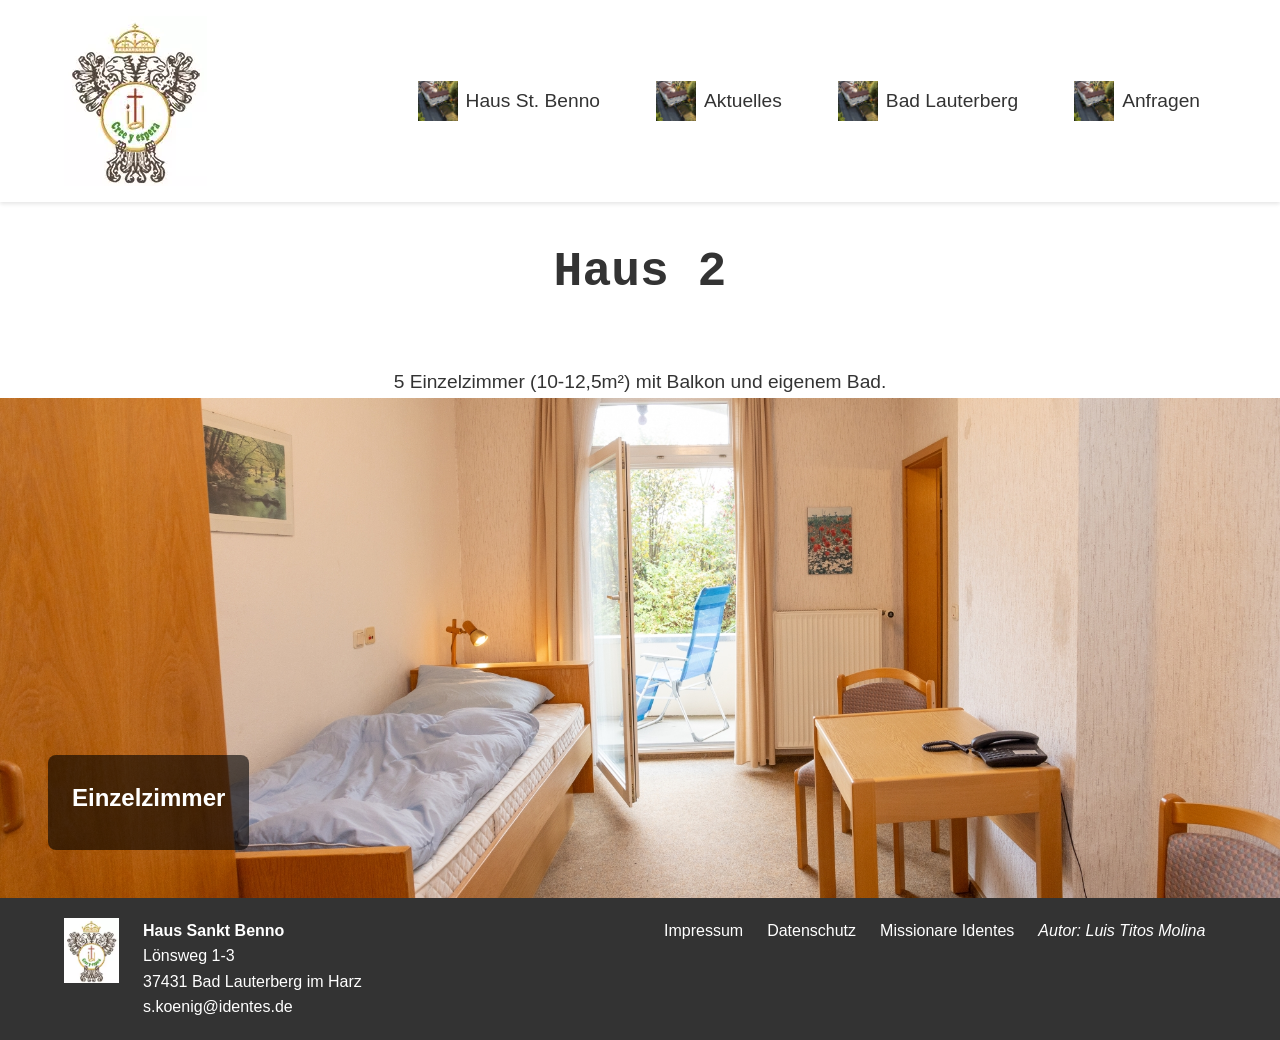
<file: pages/haus2.html>
<!DOCTYPE html>
<html lang="de">
<head>
    <meta charset="UTF-8">
    <meta name="viewport" content="width=device-width, initial-scale=1.0">
    <meta name="author" content="Luis Titos Molina">
    <title>Haus 2</title>
    <link rel="stylesheet" href="../styles.css">
</head>
<body>
    <header class="main-header">
        <nav class="navbar">
            <div class="logo-container">
                <a href="../index.html" class="logo-link">
                    <img src="../assets/identes_log.webp" alt="Logo Identes" class="logo-full">
                    <img src="../assets/identes_log.webp" alt="Logo Identes" class="logo-short">
                </a>
            </div>
            
            <ul class="main-nav">
                <li class="nav-item">
                    <a href="#">
                        <img src="../assets\0_Ende des gebäudes_Garagen.jpg" alt="">
                        <span>Haus St. Benno<br></span>
                    </a>
                    <ul class="menu-desplegable">
                        <li><a href="./ueberUns.html">Über uns</a></li>
                        <li><a href="./haus1.html">Haus 1</a></li>
                        <li><a href="./haus2.html">Haus 2</a></li>
                        <li><a href="./haus3.html">Haus 3</a></li>
                        <li><a href="./hausMaria.html">Haus Maria (Haus 4)</a></li>
                        <li><a href="./kapelle.html">Kapelle</a></li>
                        <li><a href="./speissesaalkueche.html">Speisesaal & Küche</a></li>
                        <li><a href="./seminarraeume.html">Seminarräume</a></li>
                    </ul>
                </li>
                <li class="nav-item">
                    <a href=".aktuelles.html">
                        <img src="../assets/0_Ende des gebäudes_Garagen.jpg" alt="">
                        <span>Aktuelles<br></span>
                    </a>
                </li>
                <li class="nav-item">
                    <a href="./badLauterberg.html">
                        <img src="../assets/0_Ende des gebäudes_Garagen.jpg" alt="">
                        <span>Bad Lauterberg</span>
                    </a>
                </li>
                
                <li class="nav-item">
                    <a href="./anfragen.html">
                        <img src="../assets/0_Ende des gebäudes_Garagen.jpg" alt="">
                        <span>Anfragen</span>
                    </a>
                </li>
            </ul>

            <button class="mobile-menu-toggle">Menu</button>
        </nav>
    </header>

    <h1 style="text-align: center; margin-top: 2rem; margin-bottom: 2rem; font-family: 'Courier New', Courier, monospace; font-size: 3rem;">Haus 2</h1>
    <div class="Inhal">
        <div class="columna">
            <p>5 Einzelzimmer (10-12,5m²) mit Balkon und eigenem Bad.</p>
        </div>
    </div>
    <section class="hero-slider">
        <div class="slide active">
            <img src="../assets/Haus2/2_Haus 2 Zimmer mit Balkon hinten.jpg" alt="Doppel Zimmer Haus 1">
            <div class="slide-content">
                <h2>Einzelzimmer</h2>
            </div>
        </div>
        <div class="slide">
            <img src="../assets/Haus2/2_Haus 2.jpg" alt="Sankt Beno 2">
            <div class="slide-content">
                <h2>Einzelzimmer</h2>
            </div>
        </div>
        <div class="slide">
            <img src="../assets/Haus2/2-Haus 2 Bad.jpg" alt="Badzimmer Doppelzimmer.">
            <div class="slide-content">
                <h2>Badzimmer.</h2>
            </div>
        </div>
    </section>

    <footer class="main-footer">
        <div class="container">
            <div class="footer-grid">
                <div class="footer-col">
                    <ul class="logo_direccion">
                        <li><img src="../assets/identes_log.webp" alt="Logo Identes." class="footer-logo"></li>
                        <li><strong>Haus Sankt Benno</strong><br>
                            Lönsweg 1-3<br>
                            37431 Bad Lauterberg im Harz<br>
                            s.koenig@identes.de</li>    
                    </ul>   
                </div>

                <div class="footer-col">
                    <ul class="legal-links">
                        <li><a href="./impressum.html">Impressum</a></li>
                        <li><a href="./datenschutz.html">Datenschutz</a></li>
                        <li><a href="https://www.identes.de" target="_blank">Missionare Identes</a></li>
                        <li><address>Autor: Luis Titos Molina</address></li>
                    </ul> 
                </div>
            </div>
        </div>
    </footer>
    <script src="../script.js" defer></script>
</body>
</html>
</file>
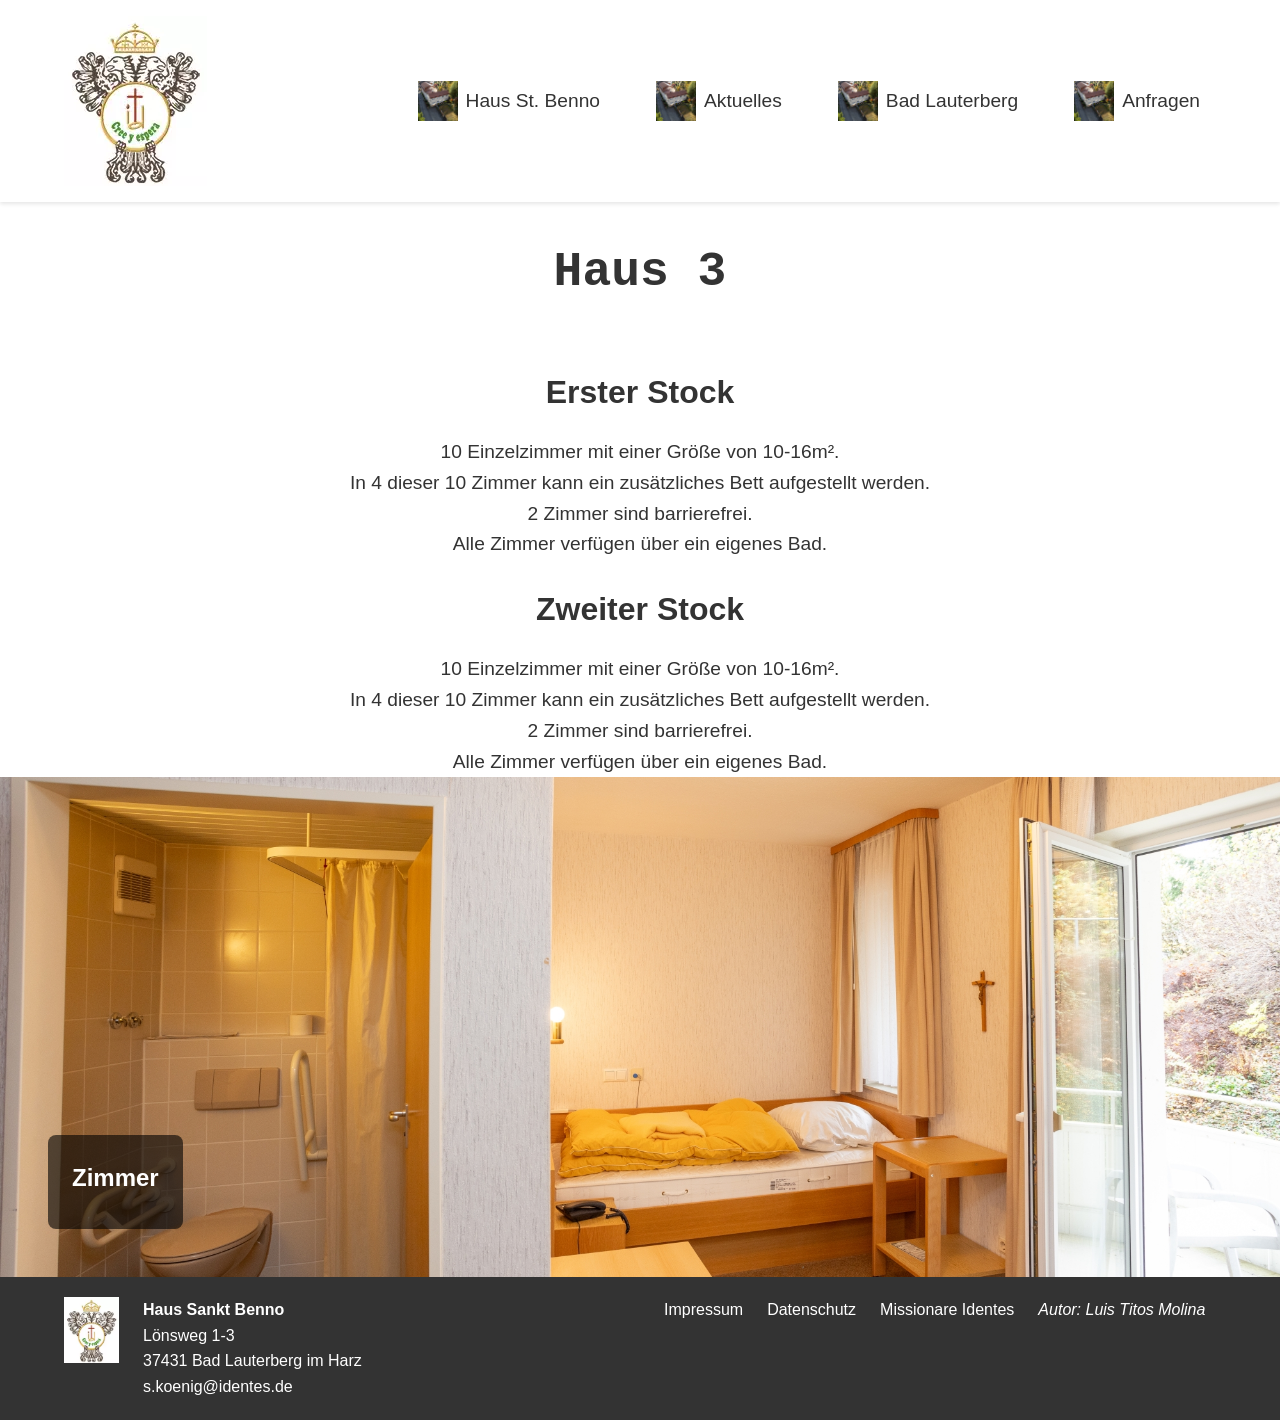
<file: pages/haus3.html>
<!DOCTYPE html>
<html lang="de">
<head>
    <meta charset="UTF-8">
    <meta name="viewport" content="width=device-width, initial-scale=1.0">
    <meta name="author" content="Luis Titos Molina">
    <title>Haus 3</title>
    <link rel="stylesheet" href="../styles.css">
</head>
<body>
    <header class="main-header">
        <nav class="navbar">
            <div class="logo-container">
                <a href="../index.html" class="logo-link">
                    <img src="../assets/identes_log.webp" alt="Logo Identes" class="logo-full">
                    <img src="../assets/identes_log.webp" alt="Logo Identes" class="logo-short">
                </a>
            </div>
            
            <ul class="main-nav">
                <li class="nav-item">
                    <a href="#">
                        <img src="../assets/0_Ende des gebäudes_Garagen.jpg" alt="">
                        <span>Haus St. Benno<br></span>
                    </a>
                    <ul class="menu-desplegable">
                        <li><a href="./ueberUns.html">Über uns</a></li>
                        <li><a href="./haus1.html">Haus 1</a></li>
                        <li><a href="./haus2.html">Haus 2</a></li>
                        <li><a href="haus3.html">Haus 3</a></li>
                        <li><a href="./hausMaria.html">Haus Maria (Haus 4)</a></li>
                        <li><a href="./kapelle.html">Kapelle</a></li>
                        <li><a href="./speissesaalkueche.html">Speisesaal & Küche</a></li>
                        <li><a href="./seminarraeume.html">Seminarräume</a></li>
                    </ul>
                </li>
                <li class="nav-item">
                    <a href="./aktuelles.html">
                        <img src="../assets/0_Ende des gebäudes_Garagen.jpg" alt="">
                        <span>Aktuelles<br></span>
                    </a>
                </li>
                <li class="nav-item">
                    <a href="./badLauterberg.html">
                        <img src="../assets/0_Ende des gebäudes_Garagen.jpg" alt="">
                        <span>Bad Lauterberg</span>
                    </a>
                </li>
                <li class="nav-item">
                    <a href="./anfragen.html">
                        <img src="../assets/0_Ende des gebäudes_Garagen.jpg" alt="">
                        <span>Anfragen</span>
                    </a>
                </li>
            </ul>

            <button class="mobile-menu-toggle">Menu</button>
        </nav>
    </header>

    <h1 style="text-align: center; margin-top: 2rem; margin-bottom: 2rem; font-family: 'Courier New', Courier, monospace; font-size: 3rem;">Haus 3</h1>
    <div class="Inhal">
        <div class="columna">
            <h1 style="margin-bottom: 1.2rem;">Erster Stock</h1>
            <p>10 Einzelzimmer mit einer Größe von 10-16m².</p>
            <p>In 4 dieser 10 Zimmer kann ein zusätzliches Bett aufgestellt werden.</p>
            <p>2 Zimmer sind barrierefrei.</p>
            <p>Alle Zimmer verfügen über ein eigenes Bad.</p>
        </div>
        <div class="columna">
            <h1 style="margin-bottom: 1.2rem;">Zweiter Stock</h1>
            <p>10 Einzelzimmer mit einer Größe von 10-16m².</p>
            <p>In 4 dieser 10 Zimmer kann ein zusätzliches Bett aufgestellt werden.</p>
            <p>2 Zimmer sind barrierefrei.</p>
            <p>Alle Zimmer verfügen über ein eigenes Bad.</p>
        </div>
    </div>
    <section class="hero-slider">
        <div class="slide active">
            <img src="../assets/Haus3/3_ZimmerHaus 3  Neubau.jpg" alt="Zimmer">
            <div class="slide-content">
                <h2>Zimmer</h2>
            </div>
        </div>
        <div class="slide">
            <img src="../assets/1_Foyer St. Benno Haupteingang.jpg" alt="Haupeingang">
            <div class="slide-content">
                <h2>Haupeingang</h2>
            </div>
        </div>
        <div class="slide">
            <img src="../assets/0_Rückseite Gebäude und Gartenstück.jpg" alt="Rückseite">
            <div class="slide-content">
                <h2>Rückseite und Gartenstück.</h2>
            </div>
        </div>
        <div class="slide">
            <img src="../assets/0_komplette Gebäudeansicht vorn.jpg" alt="Komplette Gebäudeansicht">
            <div class="slide-content">
                <h2>Komplette Gebäudeansicht.</h2>
            </div>
        </div>
    </section>

    <footer class="main-footer">
        <div class="container">
            <div class="footer-grid">
                <div class="footer-col">
                    <ul class="logo_direccion">
                        <li><img src="../assets/identes_log.webp" alt="Logo Identes." class="footer-logo"></li>
                        <li><strong>Haus Sankt Benno</strong><br>
                            Lönsweg 1-3<br>
                            37431 Bad Lauterberg im Harz<br>
                            s.koenig@identes.de</li>    
                    </ul>   
                </div>

                <div class="footer-col">
                    <ul class="legal-links">
                        <li><a href="./impressum.html">Impressum</a></li>
                        <li><a href="./datenschutz.html">Datenschutz</a></li>
                        <li><a href="https://www.identes.de" target="_blank">Missionare Identes</a></li>
                        <li><address>Autor: Luis Titos Molina</address></li>
                    </ul> 
                </div>
            </div>
        </div>
    </footer>
    <script src="../script.js" defer></script>
</body>
</html>
</file>
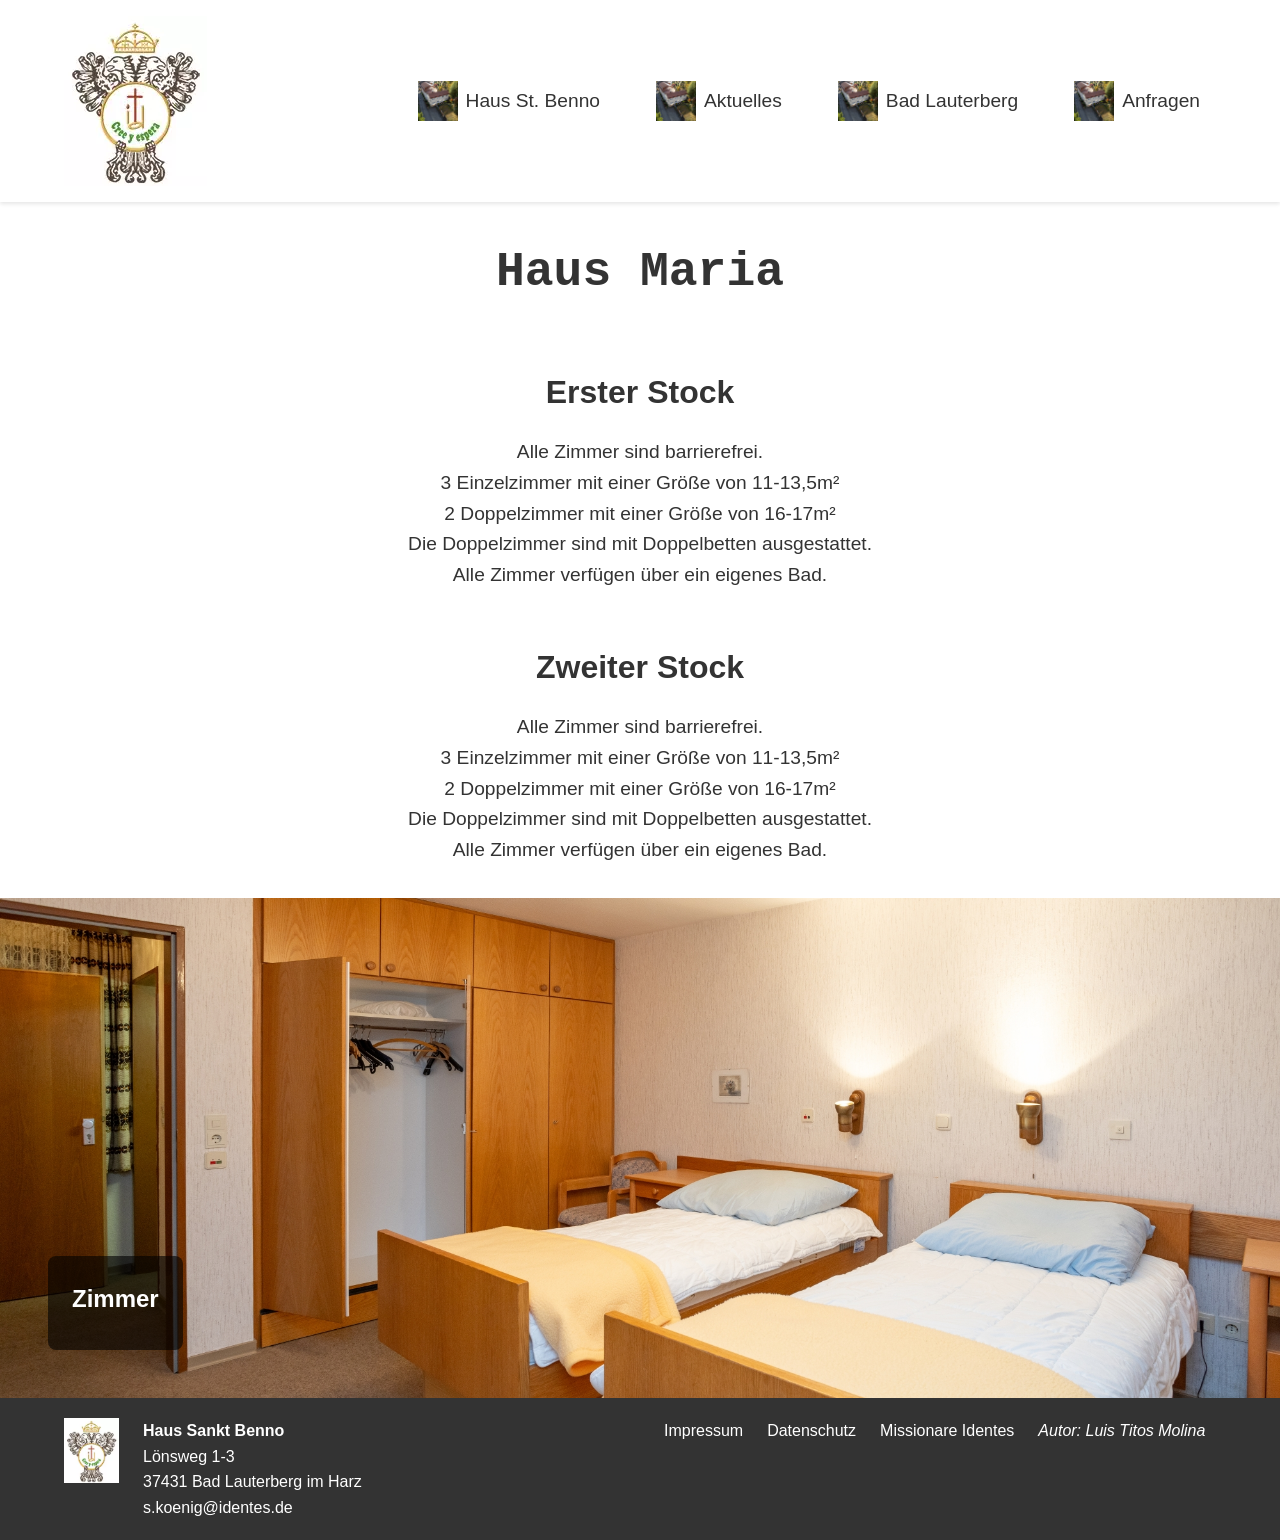
<file: pages/hausMaria.html>
<!DOCTYPE html>
<html lang="de">
<head>
    <meta charset="UTF-8">
    <meta name="viewport" content="width=device-width, initial-scale=1.0">
    <meta name="author" content="Luis Titos Molina">
    <title>Haus Maria</title>
    <link rel="stylesheet" href="../styles.css">
</head>
<body>
    <header class="main-header">
        <nav class="navbar">
            <div class="logo-container">
                <a href="../index.html" class="logo-link">
                    <img src="../assets/identes_log.webp" alt="Logo Identes" class="logo-full">
                    <img src="../assets/identes_log.webp" alt="Logo Identes" class="logo-short">
                </a>
            </div>
            
            <ul class="main-nav">
                <li class="nav-item">
                    <a href="#">
                        <img src="../assets/0_Ende des gebäudes_Garagen.jpg" alt="">
                        <span>Haus St. Benno<br></span>
                    </a>
                    <ul class="menu-desplegable">
                        <li><a href="./ueberUns.html">Über uns</a></li>
                        <li><a href="./haus1.html">Haus 1</a></li>
                        <li><a href="./haus2.html">Haus 2</a></li>
                        <li><a href="./haus3.html">Haus 3</a></li>
                        <li><a href="hausMaria.html">Haus Maria (Haus 4)</a></li>
                        <li><a href="./kapelle.html">Kapelle</a></li>
                        <li><a href="./pages/speissesaalkueche.html">Speisesaal & Küche</a></li>
                        <li><a href="./pages/seminarraeume.html">Seminarräume</a></li>
                    </ul>
                </li>
                <li class="nav-item">
                    <a href="./aktuelles.html">
                        <img src="../assets/0_Ende des gebäudes_Garagen.jpg" alt="">
                        <span>Aktuelles<br></span>
                    </a>
                </li>
                <li class="nav-item">
                    <a href="./badLauterberg.html">
                        <img src="../assets/0_Ende des gebäudes_Garagen.jpg" alt="">
                        <span>Bad Lauterberg</span>
                    </a>
                </li>
                
                <li class="nav-item">
                    <a href="./anfragen.html">
                        <img src="../assets/0_Ende des gebäudes_Garagen.jpg" alt="">
                        <span>Anfragen</span>
                    </a>
                </li>
            </ul>

            <button class="mobile-menu-toggle">Menu</button>
        </nav>
    </header>

    <h1 style="text-align: center; margin-top: 2rem; margin-bottom: 2rem; font-family: 'Courier New', Courier, monospace; font-size: 3rem;">Haus Maria</h1>
    <div class="Inhal">
        <div class="columna">
            <h1 style="margin-bottom: 1.2rem;">Erster Stock</h1>
            <p>Alle Zimmer sind barrierefrei.</p>
            <p>3 Einzelzimmer mit einer Größe von 11-13,5m²</p>
            <p>2 Doppelzimmer mit einer Größe von 16-17m²</p>
            <p>Die Doppelzimmer sind mit Doppelbetten ausgestattet.</p>
            <p>Alle Zimmer verfügen über ein eigenes Bad.</p>
        </div>
        <div class="columna">
            <h1 style="margin-bottom: 1.2rem; margin-top: 1.7rem;">Zweiter Stock</h1>
            <p>Alle Zimmer sind barrierefrei.</p>
            <p>3 Einzelzimmer mit einer Größe von 11-13,5m²</p>
            <p>2 Doppelzimmer mit einer Größe von 16-17m²</p>
            <p>Die Doppelzimmer sind mit Doppelbetten ausgestattet.</p>
            <p style="margin-bottom: 2rem;">Alle Zimmer verfügen über ein eigenes Bad.</p>
        </div>
    </div>

    <section class="hero-slider">
        <div class="slide active">
            <img src="../assets/Haus_Maria/4_ZimmerHausMaria_Haus 4.jpg" alt="Zimmer">
            <div class="slide-content">
                <h2>Zimmer</h2>
            </div>
        </div>
        <div class="slide">
            <img src="../assets/0_Ende des gebäudes_Garagen.jpg" alt="gebäudes_Garagen">
            <div class="slide-content">
                <h2>Garagen</h2>
            </div>
        </div>
        <div class="slide">
            <img src="../assets/0_Parkplatz Vorderfront mit Kapelle.jpg" alt="0_Parkplatz.">
            <div class="slide-content">
                <h2>0_Parkplatz.</h2>
            </div>
        </div>
    </section>

    <footer class="main-footer">
        <div class="container">
            <div class="footer-grid">
                <div class="footer-col">
                    <ul class="logo_direccion">
                        <li><img src="../assets/identes_log.webp" alt="Logo Identes." class="footer-logo"></li>
                        <li><strong>Haus Sankt Benno</strong><br>
                            Lönsweg 1-3<br>
                            37431 Bad Lauterberg im Harz<br>
                            s.koenig@identes.de</li>    
                    </ul>   
                </div>

                <div class="footer-col">
                    <ul class="legal-links">
                        <li><a href="./impressum.html">Impressum</a></li>
                        <li><a href="./datenschutz.html">Datenschutz</a></li>
                        <li><a href="https://www.identes.de" target="_blank">Missionare Identes</a></li>
                        <li><address>Autor: Luis Titos Molina</address></li>
                    </ul> 
                </div>
            </div>
        </div>
    </footer>
    <script scr="../script.js" defer></script>
</body>
</html>
</file>
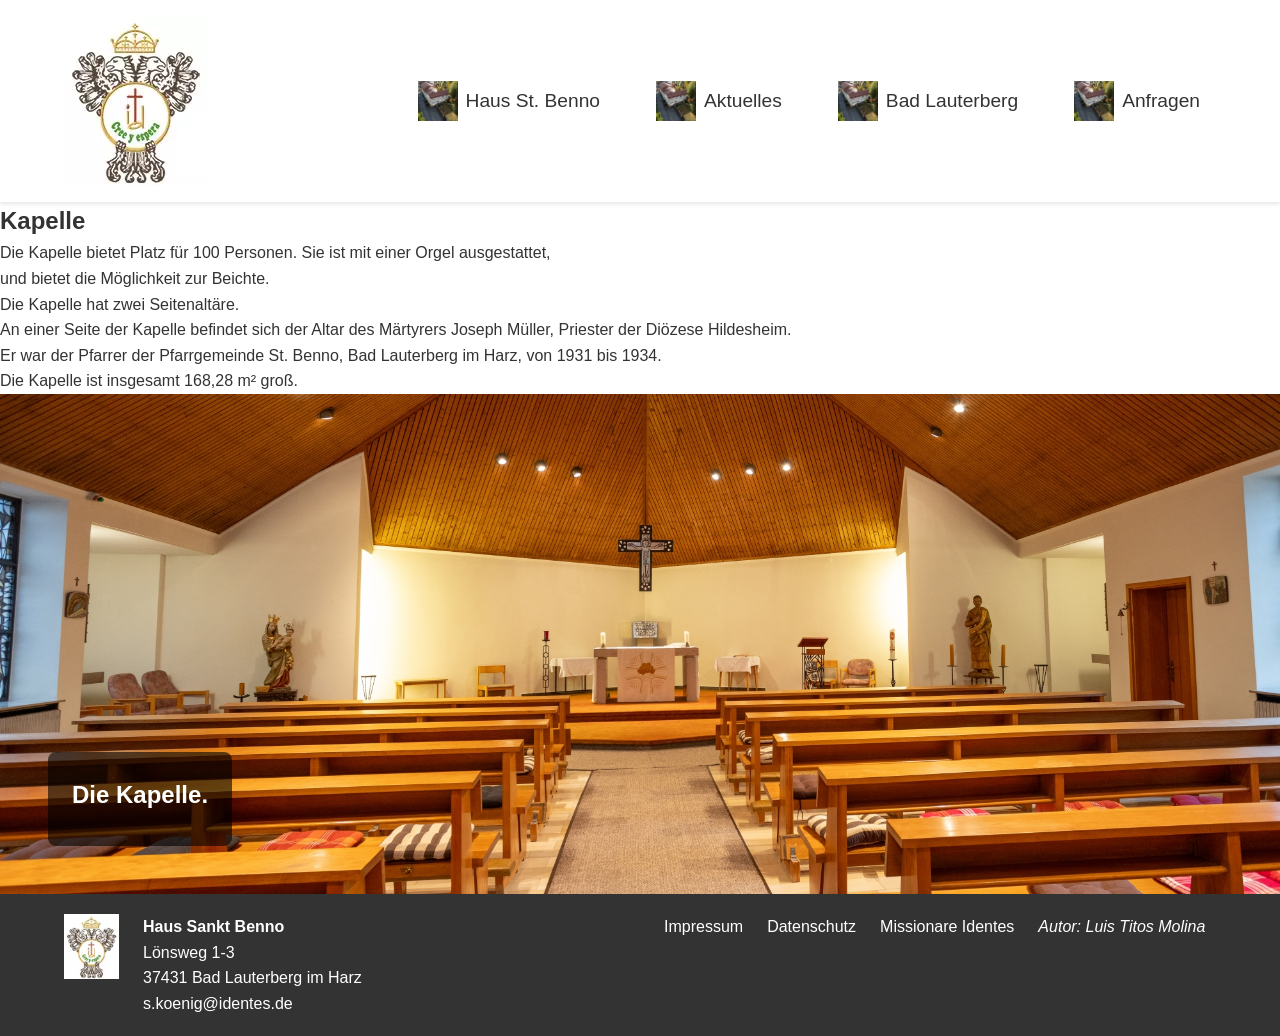
<file: pages/kapelle.html>
<!DOCTYPE html>
<html lang="de">
<head>
    <meta charset="UTF-8">
    <meta name="viewport" content="width=device-width, initial-scale=1.0">
    <meta name="author" content="Luis Titos Molina">
    <title>Kapelle</title>
    <link rel="stylesheet" href="../styles.css">
</head>
<body>

    <!--Cabecero-->
    <header class="main-header">
        <nav class="navbar">
            <div class="logo-container">
                <a href="../index.html" class="logo-link">
                    <img src="../assets/identes_log.webp" alt="Logo Identes" class="logo-full">
                    <img src="../assets/identes_log.webp" alt="Logo Identes" class="logo-short">
                </a>
            </div>
            
            <ul class="main-nav">
                <li class="nav-item">
                    <a href="#">
                        <img src="../assets/0_Ende des gebäudes_Garagen.jpg" alt="">
                        <span>Haus St. Benno<br></span>
                    </a>
                    <ul class="menu-desplegable">
                        <li><a href="./ueberUns.html">Über uns</a></li>
                        <li><a href="./haus1.html">Haus 1</a></li>
                        <li><a href="./haus2.html">Haus 2</a></li>
                        <li><a href="./haus3.html">Haus 3</a></li>
                        <li><a href="./hausMaria.html">Haus Maria (Haus 4)</a></li>
                        <li><a href="kapelle.html">Kapelle</a></li>
                        <li><a href="./speissesaalkueche.html">Speisesaal & Küche</a></li>
                        <li><a href="./seminarraeume.html">Seminarräume</a></li>
                    </ul>
                </li>
                <li class="nav-item">
                    <a href="aktuelles.html">
                        <img src="../assets/0_Ende des gebäudes_Garagen.jpg" alt="">
                        <span>Aktuelles<br></span>
                    </a>
                </li>
                <li class="nav-item">
                    <a href="./badLauterberg.html">
                        <img src="../assets/0_Ende des gebäudes_Garagen.jpg" alt="">
                        <span>Bad Lauterberg</span>
                    </a>
                </li>
                
                <li class="nav-item">
                    <a href="./anfragen.html">
                        <img src="../assets/0_Ende des gebäudes_Garagen.jpg" alt="">
                        <span>Anfragen</span>
                    </a>
                </li>
            </ul>

            <button class="mobile-menu-toggle">Menu</button>
        </nav>
    </header>

    <section class="contenido">
        <h1>Kapelle</h1>
        <p>
            Die Kapelle bietet Platz für 100 Personen. Sie ist mit einer Orgel ausgestattet,
        </p>
        <p>und bietet die Möglichkeit zur Beichte.</p>
        <p>Die Kapelle hat zwei Seitenaltäre.</p>
        <p>
            An einer Seite der Kapelle befindet sich der Altar des Märtyrers Joseph Müller, Priester der Diözese Hildesheim.
        </p>
        <p>Er war der Pfarrer der Pfarrgemeinde St. Benno, Bad Lauterberg im Harz, von 1931 bis 1934.</p>
        <p>Die Kapelle ist insgesamt 168,28 m² groß.</p>
    
    </section>

    <!-- Hero Slider -->
    <section class="hero-slider">

        <div class="slide active">
            <img src="../assets/1_Kapelle.jpg" alt="Kapelle">
            <div class="slide-content">
                <h2>Die Kapelle.</h2>
            </div>
        </div>
        <div class="slide">
            <img src="../assets/Seitenaltar_Joseph_Mueller.jpeg" alt="Joseph Mueller Altar">
            <div class="slide-content">
                <h2>Der Seitenaltar von Joseph Müller.</h2>
            </div>
        </div>
        
    </section>
    
    <!--Pie de página-->
    <footer class="main-footer">
        <div class="container">
            <div class="footer-grid">
                <div class="footer-col">
                    <ul class="logo_direccion">
                        <li><img src="../assets/identes_log.webp" alt="Logo Identes." class="footer-logo"></li>
                        <li><strong>Haus Sankt Benno</strong><br>
                            Lönsweg 1-3<br>
                            37431 Bad Lauterberg im Harz<br>
                            s.koenig@identes.de</li>    
                    </ul>   
                </div>

                <div class="footer-col">
                    <ul class="legal-links">
                        <li><a href="./impressum.html">Impressum</a></li>
                        <li><a href="./datenschutz.html">Datenschutz</a></li>
                        <li><a href="https://www.identes.de" target="_blank">Missionare Identes</a></li>
                        <li><address>Autor: Luis Titos Molina</address></li>
                    </ul> 
                </div>
            </div>
        </div>
    </footer>

    <script src="../script.js" defer></script>
</body>
</html>
</file>
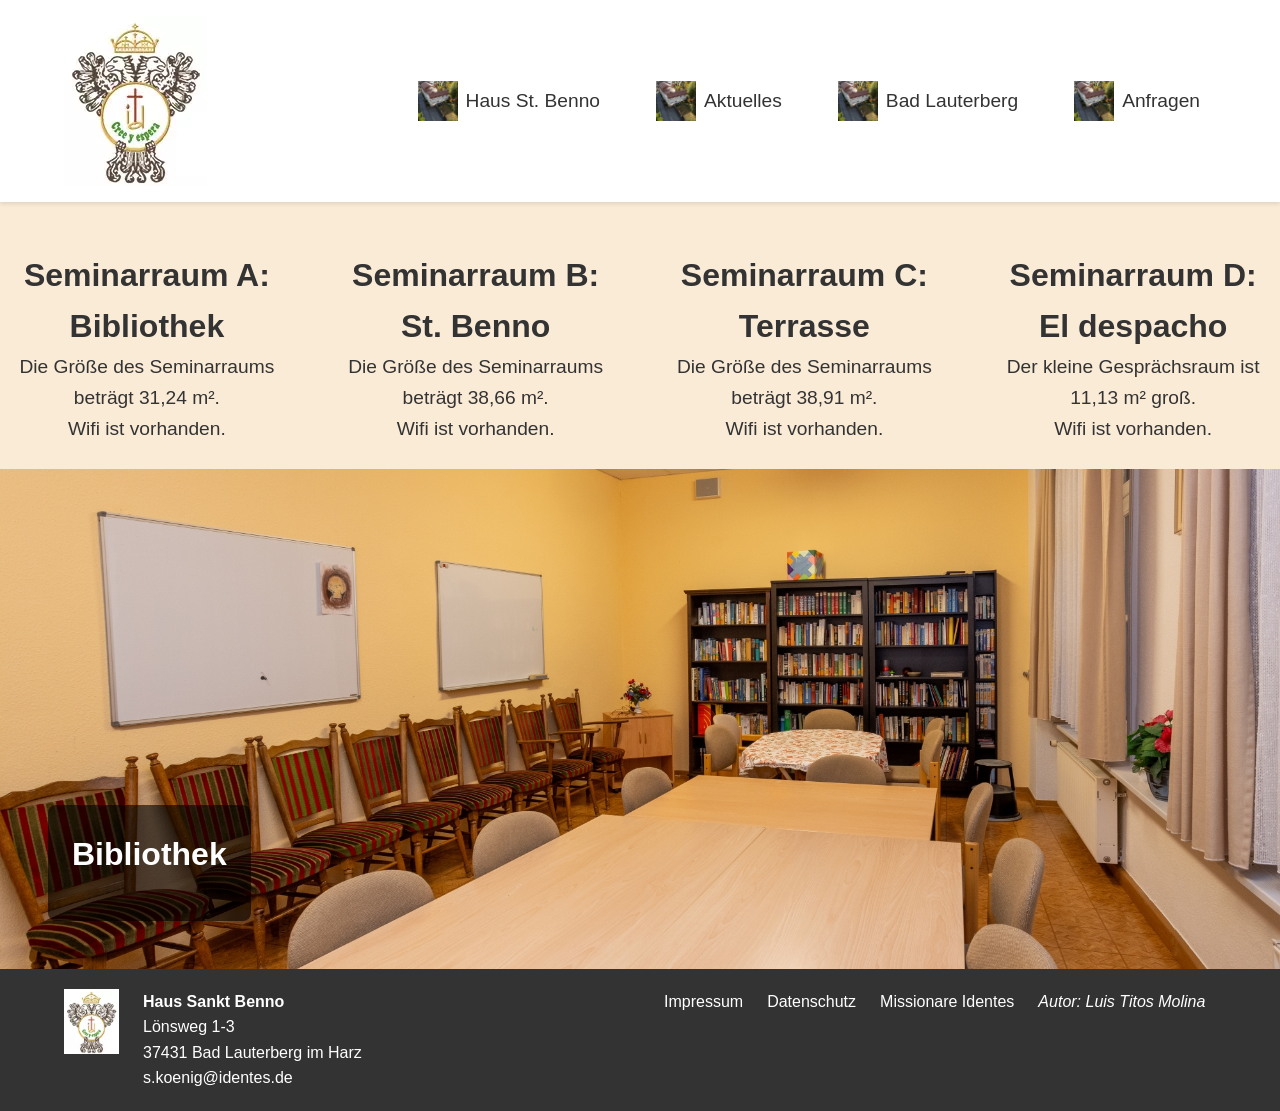
<file: pages/seminarraeume.html>
<!DOCTYPE html>
<html lang="de">
<head>
    <meta charset="UTF-8">
    <meta name="viewport" content="width=device-width, initial-scale=1.0">
    <meta name="author" content="Luis Titos Molina">
    <title>Seminarräume</title>
    <link rel="stylesheet" href="../styles.css">
</head>
<body>
    <header class="main-header">
        <nav class="navbar">
            <div class="logo-container">
                <a href="../index.html" class="logo-link">
                    <img src="../assets/identes_log.webp" alt="Logo Identes" class="logo-full">
                    <img src="../assets/identes_log.webp" alt="Logo Identes" class="logo-short">
                </a>
            </div>
            
            <ul class="main-nav">
                <li class="nav-item">
                    <a href="#">
                        <img src="../assets/0_Ende des gebäudes_Garagen.jpg" alt="">
                        <span>Haus St. Benno<br></span>
                    </a>
                    <ul class="menu-desplegable">
                        <li><a href="./ueberUns.html">Über uns</a></li>
                        <li><a href="./haus1.html">Haus 1</a></li>
                        <li><a href="./haus2.html">Haus 2</a></li>
                        <li><a href="./haus3.html">Haus 3</a></li>
                        <li><a href="./hausMaria.html">Haus Maria (Haus 4)</a></li>
                        <li><a href="./kapelle.html">Kapelle</a></li>
                        <li><a href="./speissesaalkueche.html">Speisesaal & Küche</a></li>
                        <li><a href="./seminarraeume.html">Seminarräume</a></li>
                    </ul>
                </li>
                <li class="nav-item">
                    <a href="./aktuelles.html">
                        <img src="../assets/0_Ende des gebäudes_Garagen.jpg" alt="">
                        <span>Aktuelles<br></span>
                    </a>
                </li>
                <li class="nav-item">
                    <a href="./badLauterberg.html">
                        <img src="../assets/0_Ende des gebäudes_Garagen.jpg" alt="">
                        <span>Bad Lauterberg</span>
                    </a>
                </li>
                
                <li class="nav-item">
                    <a href="anfragen.html">
                        <img src="../assets/0_Ende des gebäudes_Garagen.jpg" alt="">
                        <span>Anfragen</span>
                    </a>
                </li>
            </ul>

            <button class="mobile-menu-toggle">Menu</button>
        </nav>
    </header>

    <section class="inhalt">
        <div class="columna">
            <h1>Seminarraum A:</h1>
            <h1>Bibliothek</h1>
            <p>Die Größe des Seminarraums beträgt 31,24 m².</p>
            <p>Wifi ist vorhanden.</p>
        </div>
        <div class="columna">
            <h1>Seminarraum B:</h1>
            <h1>St. Benno</h1>
            <p>Die Größe des Seminarraums beträgt 38,66 m².</p>
            <p>Wifi ist vorhanden.</p>
        </div>
        <div class="columna">
            <h1>Seminarraum C:</h1>
            <h1>Terrasse</h1>
            <p>Die Größe des Seminarraums beträgt 38,91 m².</p>
            <p>Wifi ist vorhanden.</p>
        </div>
        <div class="columna">
            <h1>Seminarraum D:</h1>
            <h1>El despacho</h1>
            <p>Der kleine Gesprächsraum ist 11,13 m² groß.</p>
            <p>Wifi ist vorhanden.</p>
        </div>
    </section>

    <section class="hero-slider">
        <div class="slide active">
            <img src="../assets/Seminarraeumen/A_Seminarraum_1.jpg" alt="Seminarraum A">
            <div class="slide-content">
                <h3>Bibliothek</h3>
            </div>
        </div>
        <div class="slide">
            <img src="../assets/Seminarraeumen/A_Seminarraum_1.jpg" alt="Seminarraum A">
            <div class="slide-content">
                <h3>Bibliothek</h3>
            </div>
        </div>
        <div class="slide">
            <img src="../assets/Seminarraeumen/B_Großer_Multifunktionaler_R II.jpg" alt="Seminarraum B">
            <div class="slide-content">
                <h3>St. Benno</h3>
            </div>
        </div>
        <div class="slide">
            <img src="../assets/Seminarraeumen/B_Großer_Multifunktionaler_Raum.jpg" alt="Seminarraum B">
            <div class="slide-content">
                <h3>St. Benno</h3>
            </div>
        </div>
        <div class="slide">
            <img src="../assets/Seminarraeumen/C_Seminarraum und zur Terrasse.jpg" alt="Seminarraum C">
            <div class="slide-content">
                <h3>Terrasse</h3>
            </div>
        </div>
        <div class="slide">
            <img src="../assets/Seminarraeumen/C_Seminarraum zur Terrasse.jpg" alt="Seminarraum C">
            <div class="slide-content">
                <h3>Terrasse</h3>
            </div>
        </div>
        <div class="slide">
            <img src="../assets/Seminarraeumen/D_Kleines Gesprächszimmer.jpg" alt="Seminarraum D">
            <div class="slide-content">
                <h3>El despacho</h3>
            </div>
        </div>
    </section>

    <footer class="main-footer">
        <div class="container">
            <div class="footer-grid">
                <div class="footer-col">
                    <ul class="logo_direccion">
                        <li><img src="../assets/identes_log.webp" alt="Logo Identes." class="footer-logo"></li>
                        <li><strong>Haus Sankt Benno</strong><br>
                            Lönsweg 1-3<br>
                            37431 Bad Lauterberg im Harz<br>
                            s.koenig@identes.de</li>    
                    </ul>   
                </div>

                <div class="footer-col">
                    <ul class="legal-links">
                        <li><a href="./impressum.html">Impressum</a></li>
                        <li><a href="./datenschutz.html">Datenschutz</a></li>
                        <li><a href="https://www.identes.de" target="_blank">Missionare Identes</a></li>
                        <li><address>Autor: Luis Titos Molina</address></li>
                    </ul> 
                </div>
            </div>
        </div>
    </footer>

    <script src="../script.js" defer></script>
</body>
</html>
</file>
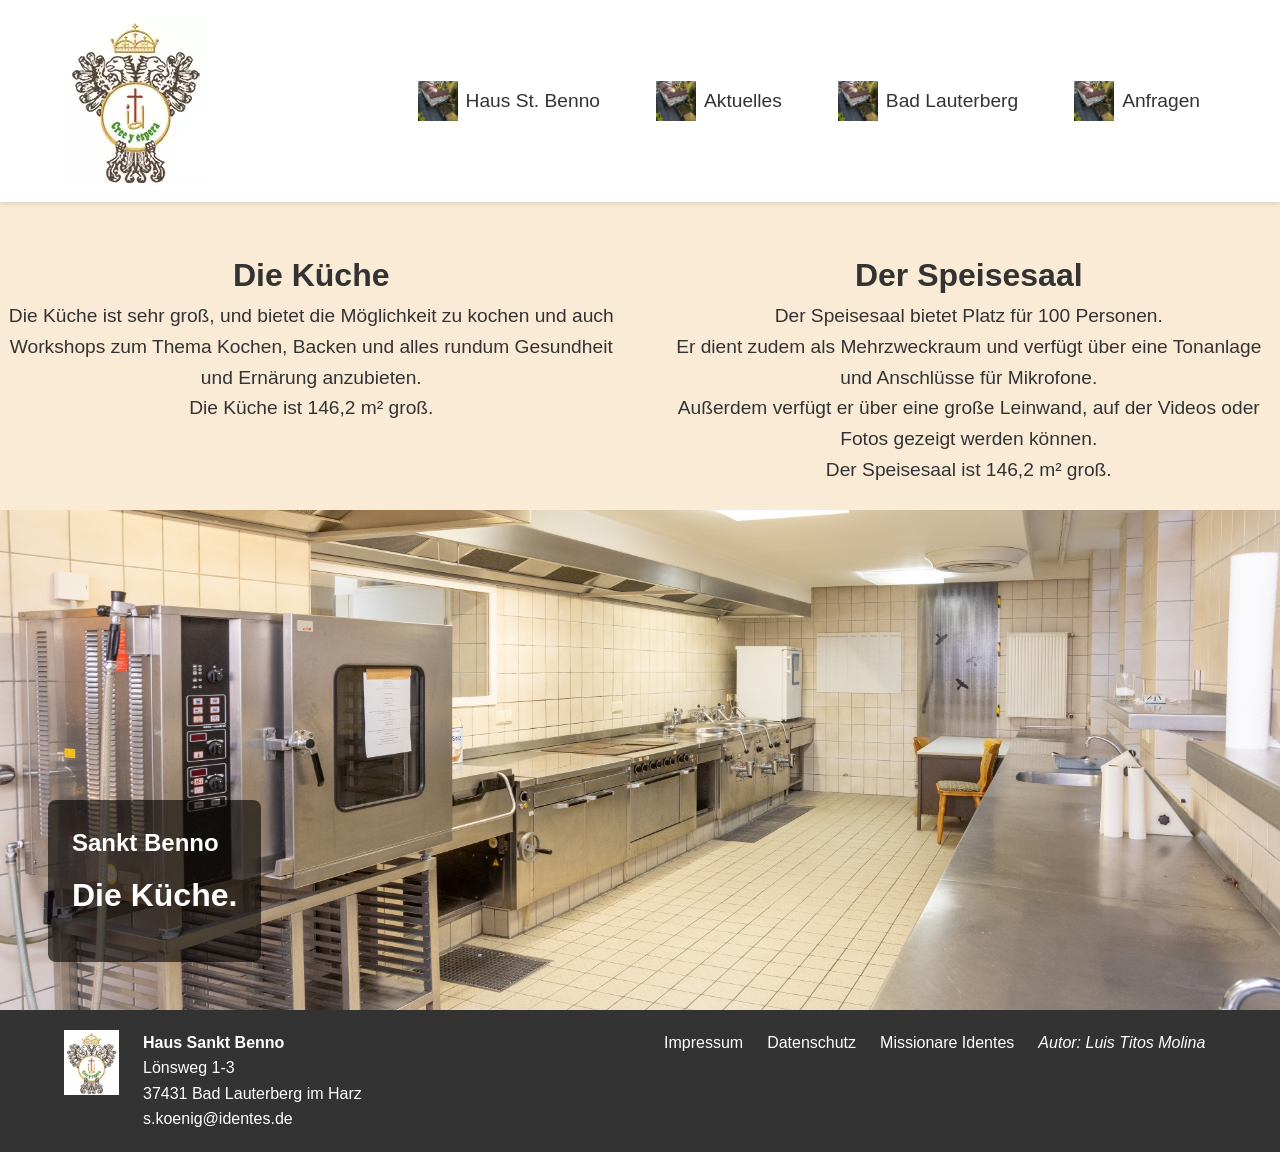
<file: pages/speissesaalkueche.html>
<!DOCTYPE html>
<html lang="de">
<head>
    <meta charset="UTF-8">
    <meta name="viewport" content="width=device-width, initial-scale=1.0">
    <meta name="author" content="Luis Titos Molina">
    <title>Speisesaal & Küche</title>
    <link rel="stylesheet" href="../styles.css">
</head>
<body>
    <header class="main-header">
        <nav class="navbar">
            <div class="logo-container">
                <a href="../index.html" class="logo-link">
                    <img src="../assets/identes_log.webp" alt="Logo Identes" class="logo-full">
                    <img src="../assets/identes_log.webp" alt="Logo Identes" class="logo-short">
                </a>
            </div>
            
            <ul class="main-nav">
                <li class="nav-item">
                    <a href="#">
                        <img src="../assets/0_Ende des gebäudes_Garagen.jpg" alt="">
                        <span>Haus St. Benno<br></span>
                    </a>
                    <ul class="menu-desplegable">
                        <li><a href="./ueberUns.html">Über uns</a></li>
                        <li><a href="./haus1.html">Haus 1</a></li>
                        <li><a href="./haus2.html">Haus 2</a></li>
                        <li><a href="./haus3.html">Haus 3</a></li>
                        <li><a href="./hausMaria.html">Haus Maria (Haus 4)</a></li>
                        <li><a href="./kapelle.html">Kapelle</a></li>
                        <li><a href="speissesaalkueche.html">Speisesaal & Küche</a></li>
                        <li><a href="./seminarraeume.html">Seminarräume</a></li>
                    </ul>
                </li>
                <li class="nav-item">
                    <a href="./aktuelles.html">
                        <img src="../assets/0_Ende des gebäudes_Garagen.jpg" alt="">
                        <span>Aktuelles<br></span>
                    </a>
                </li>
                <li class="nav-item">
                    <a href="./badLauterberg.html">
                        <img src="../assets/0_Ende des gebäudes_Garagen.jpg" alt="">
                        <span>Bad Lauterberg</span>
                    </a>
                </li>
                
                <li class="nav-item">
                    <a href="anfragen.html">
                        <img src="../assets/0_Ende des gebäudes_Garagen.jpg" alt="">
                        <span>Anfragen</span>
                    </a>
                </li>
            </ul>

            <button class="mobile-menu-toggle">Menu</button>
        </nav>
    </header>

    <section class="inhalt">
        <div class="columna">
            <h1>Die Küche</h1>
            <p>Die Küche ist sehr groß, und bietet die Möglichkeit zu kochen und auch Workshops zum Thema Kochen, Backen und alles rundum Gesundheit und Ernärung anzubieten.</p>
            <p>Die Küche ist 146,2 m² groß.</p>
        </div>
        <div class="columna">
            <h1>Der Speisesaal</h1>
            <p>Der Speisesaal bietet Platz für 100 Personen.</p>
            <p>Er dient zudem als Mehrzweckraum und verfügt über eine Tonanlage und Anschlüsse für Mikrofone.</p>
            <p>Außerdem verfügt er über eine große Leinwand, auf der Videos oder Fotos gezeigt werden können.</p>
            <p>Der Speisesaal ist 146,2 m² groß.</p>
        </div>    
    </section>

    <!-- Hero Slider -->
    <section class="hero-slider">
        <div class="slide active">
            <img src="../assets/1_Küche.jpg" alt="Die Küche">
            <div class="slide-content">
                <h2>Sankt Benno</h2>
                <h3>Die Küche.</h3>
            </div>
        </div>
        <div class="slide">
            <img src="../assets/1_Speisesaal.jpg" alt="Speisesaal">
            <div class="slide-content">
                <h2>Sankt Benno</h2>
                <h3>Der Speisesaal.</h3>
            </div>
        </div>
    </section>    

    <footer class="main-footer">
        <div class="container">
            <div class="footer-grid">
                <div class="footer-col">
                    <ul class="logo_direccion">
                        <li><img src="../assets/identes_log.webp" alt="Logo Identes." class="footer-logo"></li>
                        <li><strong>Haus Sankt Benno</strong><br>
                            Lönsweg 1-3<br>
                            37431 Bad Lauterberg im Harz<br>
                            s.koenig@identes.de</li>    
                    </ul>   
                </div>

                <div class="footer-col">
                    <ul class="legal-links">
                        <li><a href="./impressum.html">Impressum</a></li>
                        <li><a href="./datenschutz.html">Datenschutz</a></li>
                        <li><a href="https://www.identes.de" target="_blank">Missionare Identes</a></li>
                        <li><address>Autor: Luis Titos Molina</address></li>
                    </ul> 
                </div>
            </div>
        </div>
    </footer>

    <script src="../script.js" defer></script>
</body>
</html>
</file>
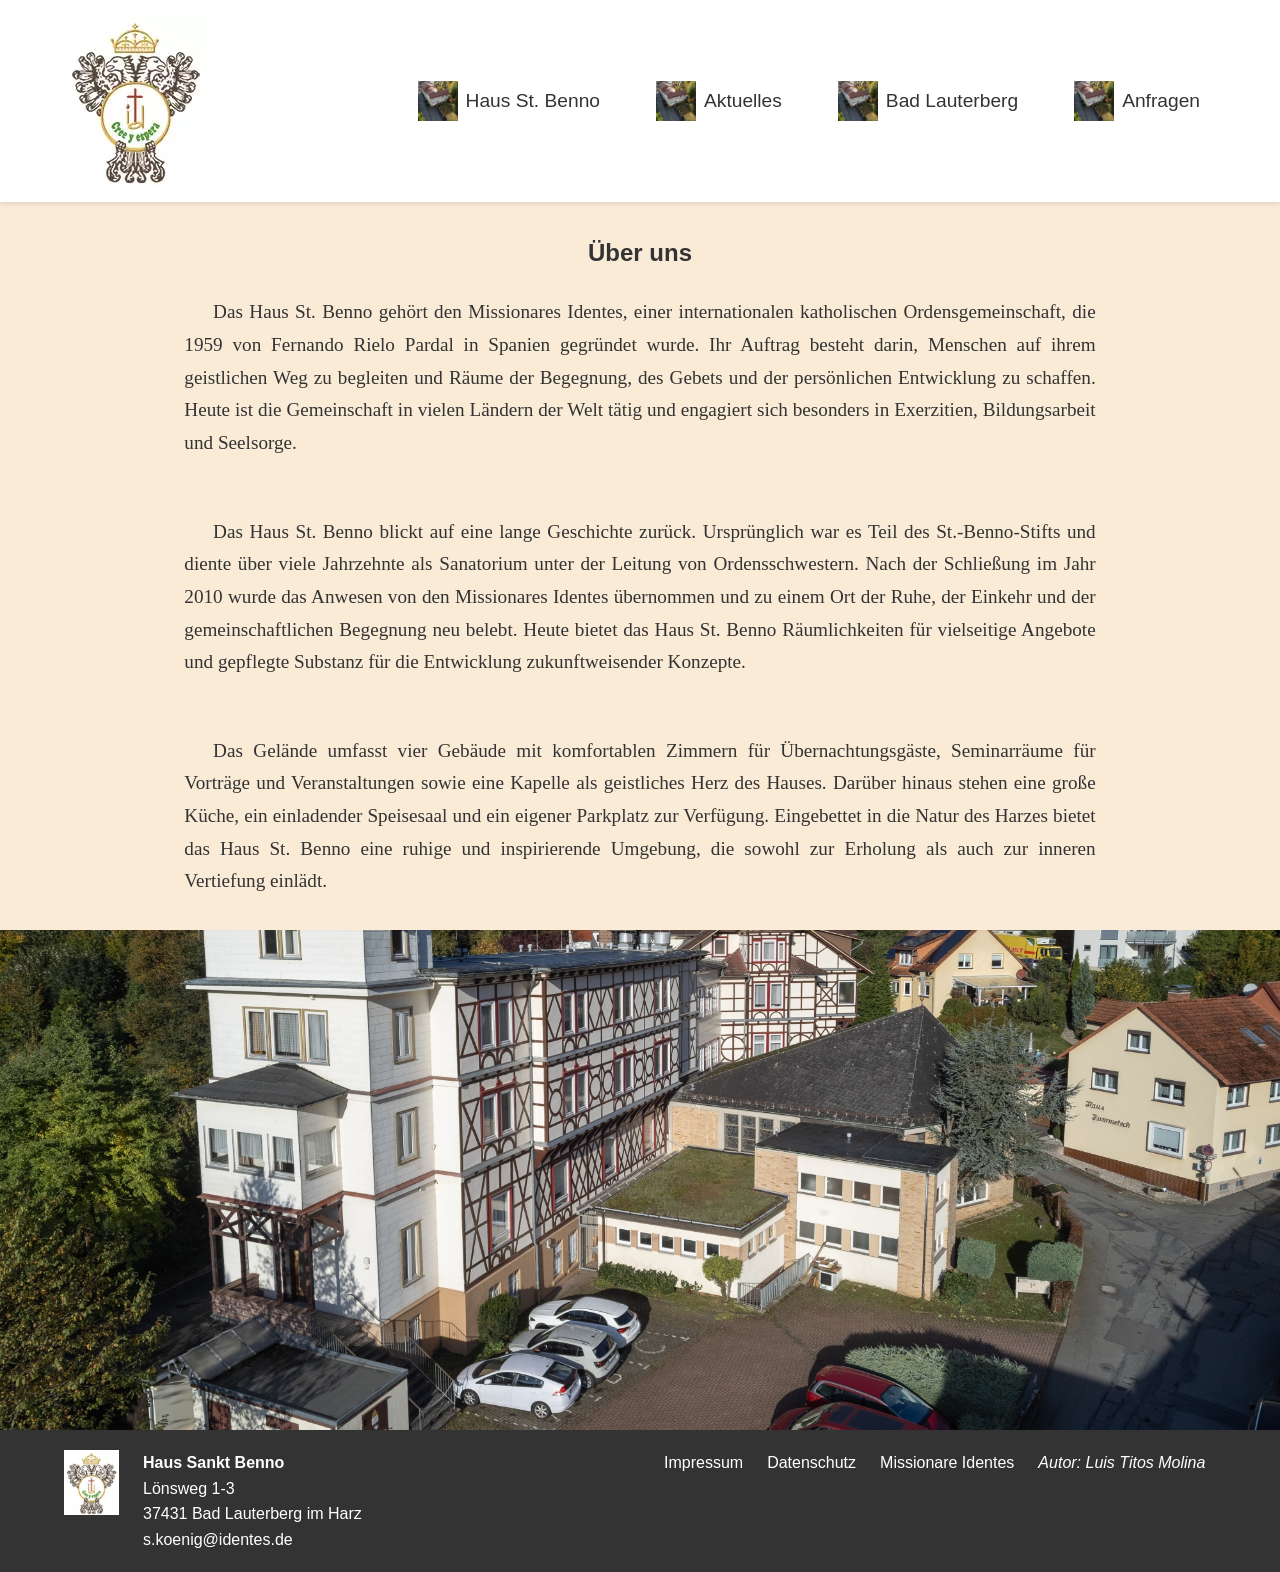
<file: pages/ueberUns.html>
<!DOCTYPE html>
<html lang="de">
<head>
    <meta charset="UTF-8">
    <meta name="viewport" content="width=device-width, initial-scale=1.0">
    <meta name="author" content="Luis Titos Molina">
    <title>Über uns</title>
    <link rel="stylesheet" href="../styles.css">
</head>
<body>
    <header class="main-header">
        <nav class="navbar">
            <div class="logo-container">
                <a href="../index.html" class="logo-link">
                    <img src="../assets/identes_log.webp" alt="Logo Identes" class="logo-full">
                    <img src="../assets/identes_log.webp" alt="Logo Identes" class="logo-short">
                </a>
            </div>
            
            <ul class="main-nav">
                <li class="nav-item">
                    <a href="#">
                        <img src="../assets/0_Ende des gebäudes_Garagen.jpg" alt="">
                        <span>Haus St. Benno<br></span>
                    </a>
                    <ul class="menu-desplegable">
                        <li><a href="ueberUns.html">Über uns</a></li>
                        <li><a href="./haus1.html">Haus 1</a></li>
                        <li><a href="./haus2.html">Haus 2</a></li>
                        <li><a href="./haus3.html">Haus 3</a></li>
                        <li><a href="./hausMaria.html">Haus Maria (Haus 4)</a></li>
                        <li><a href="./kapelle.html">Kapelle</a></li>
                        <li><a href="./speissesaalkueche.html">Speisesaal & Küche</a></li>
                        <li><a href="./seminarraeume.html">Seminarräume</a></li>
                    </ul>
                </li>
                <li class="nav-item">
                    <a href="./aktuelles.html">
                        <img src="../assets/0_Ende des gebäudes_Garagen.jpg" alt="">
                        <span>Aktuelles<br></span>
                    </a>
                </li>
                <li class="nav-item">
                    <a href="./badLauterberg.html">
                        <img src="../assets/0_Ende des gebäudes_Garagen.jpg" alt="">
                        <span>Bad Lauterberg</span>
                    </a>
                </li>
                
                <li class="nav-item">
                    <a href="./anfragen.html">
                        <img src="../assets/0_Ende des gebäudes_Garagen.jpg" alt="">
                        <span>Anfragen</span>
                    </a>
                </li>
            </ul>

            <button class="mobile-menu-toggle">Menu</button>
        </nav>
    </header>

    <section id="ueber_uns">
        <h1>Über uns</h1>
        <p class="parrafo">
            Das Haus St. Benno gehört den Missionares Identes, einer internationalen katholischen Ordensgemeinschaft, die 1959 von Fernando Rielo Pardal in Spanien gegründet wurde. 
            Ihr Auftrag besteht darin, Menschen auf ihrem geistlichen Weg zu begleiten und Räume der Begegnung, des Gebets und der persönlichen Entwicklung zu schaffen. 
            Heute ist die Gemeinschaft in vielen Ländern der Welt tätig und engagiert sich besonders in Exerzitien, Bildungsarbeit und Seelsorge.
        </p>
        <p class="parrafo">
            Das Haus St. Benno blickt auf eine lange Geschichte zurück. Ursprünglich war es Teil des St.-Benno-Stifts und diente über viele Jahrzehnte als Sanatorium unter der Leitung von Ordensschwestern. 
            Nach der Schließung im Jahr 2010 wurde das Anwesen von den Missionares Identes übernommen und zu einem Ort der Ruhe, der Einkehr und der gemeinschaftlichen Begegnung neu belebt.
            Heute bietet das Haus St. Benno Räumlichkeiten für vielseitige Angebote und gepflegte Substanz für die Entwicklung zukunftweisender Konzepte.
        </p>
        <p class="parrafo">     
            Das Gelände umfasst vier Gebäude mit komfortablen Zimmern für Übernachtungsgäste, Seminarräume für Vorträge und Veranstaltungen sowie eine Kapelle als geistliches Herz des Hauses. 
            Darüber hinaus stehen eine große Küche, ein einladender Speisesaal und ein eigener Parkplatz zur Verfügung. 
            Eingebettet in die Natur des Harzes bietet das Haus St. Benno eine ruhige und inspirierende Umgebung, die sowohl zur Erholung als auch zur inneren Vertiefung einlädt.
        </p>
    </section>

    <section class="hero-slider">
        <div class="slide active">
            <img src="../assets/0_Parkplatz Vorderfront mit Kapelle.jpg" alt="Vorderfront und Parkplatz">
        </div>

        <div class="slide">
            <img src="../assets/0_komplette Gebäudeansicht vorn.jpg" alt="Komplette Gebäude">
        </div>

        <div class="slide">
            <img src="../assets/1_Foyer St. Benno Haupteingang.jpg" alt="Haupteingang">
        </div>

        <div class="slide">
            <img src="../assets/1_2_Übergänge Haus1_Haus2.jpg" alt="Übergänge Haus1 und Haus2">
        </div>

        <div class="slide">
            <img src="../assets/0_Rückseite Gebäude und Gartenstück.jpg" alt="Rückseite und Gartenstück">
        </div>

        <div class="slide">
            <img src="../assets/0_Ende des gebäudes_Garagen.jpg" alt="Ende des Gebäudes und Garagen">
        </div>
    </section>
    
    <footer class="main-footer">
        <div class="container">
            <div class="footer-grid">
                <div class="footer-col">
                    <ul class="logo_direccion">
                        <li><img src="../assets/identes_log.webp" alt="Logo Identes." class="footer-logo"></li>
                        <li><strong>Haus Sankt Benno</strong><br>
                            Lönsweg 1-3<br>
                            37431 Bad Lauterberg im Harz<br>
                            s.koenig@identes.de</li>    
                    </ul>   
                </div>

                <div class="footer-col">
                    <ul class="legal-links">
                        <li><a href="./impressum.html">Impressum</a></li>
                        <li><a href="./datenschutz.html">Datenschutz</a></li>
                        <li><a href="https://www.identes.de" target="_blank">Missionare Identes</a></li>
                        <li><address>Autor: Luis Titos Molina</address></li>
                    </ul> 
                </div>
            </div>
        </div>
    </footer>
    <script src="../script.js" defer></script> 
</body>
</html>
</file>
<file: styles.css>
/* ===========================
   Reset & Base Styles
   =========================== */
* {
    margin: 0;
    padding: 0;
    box-sizing: border-box;
}

:root {
    /* Colors */
    --primary-color: #00A651;
    --secondary-color: #E30613;
    --dark-color: #333;
    --light-gray: #f5f5f5;
    --medium-gray: #ddd;
    --white: #ffffff;
    --text-color: #333;
    
    /* Spacing */
    --spacing-xs: 8px;
    --spacing-sm: 16px;
    --spacing-md: 24px;
    --spacing-lg: 48px;
    --spacing-xl: 64px;
    
    /* Typography */
    --font-family: 'Arial', 'Helvetica', sans-serif;
    --font-size-base: 16px;
    --font-size-sm: 1.2rem;
    --font-size-lg: 18px;
    --font-size-xl: 24px;
    --font-size-xxl: 32px;
    
    /* Borders */
    --border-radius: 8px;
    --border-radius-lg: 12px;
    
    /* Shadows */
    --shadow-sm: 0 2px 4px rgba(0, 0, 0, 0.1);
    --shadow-md: 0 4px 8px rgba(0, 0, 0, 0.15);
    --shadow-lg: 0 8px 16px rgba(0, 0, 0, 0.2);
    
    /* Transitions */
    --transition: all 0.3s ease;
}

body {
    font-family: var(--font-family);
    font-size: var(--font-size-base);
    line-height: 1.6;
    color: var(--text-color);
    background-color: var(--white);
}

img {
    max-width: 100%;
    height: auto;
    display: block;
}

a {
    text-decoration: none;
    color: inherit;
    transition: var(--transition);
}

ul {
    list-style: none;
}

.container {
    max-width: 1200px;
    margin: 0 auto;
    padding: 0 var(--spacing-md);
}

/* ===========================
   Header & Navigation
   =========================== */
.main-header {
    background-color: var(--white);
    box-shadow: var(--shadow-sm);
    position: sticky;
    top: 0;
    z-index: 1000;
}

.navbar {
    display: flex;
    justify-content: space-between;
    align-items: center;
    padding: var(--spacing-sm) var(--spacing-md);
    max-width: 1200px;
    margin: 0 auto;
}

.logo-container {
    flex: 0 0 200px;
}

.logo-full {
    display: block;
}

.logo-short {
    display: none;
}

.main-nav {
    display: flex;
    gap: var(--spacing-md);
    align-items: center;
}

.menu-desplegable {
    display: none;
    opacity: 0;
    visibility: hidden;
    position: absolute;
    top: 100%;
    left: 0;
    background-color: white;
    box-shadow: 0 4px 6px rgba(0, 0, 0, 0.1);
    min-width: 200px;
    padding: 0;
    margin: 0;
    list-style: none;
    transition: opacity 0.3s ease, visibility 0.3s ease;
    z-index: 1000;
}

.nav-item {
    position: relative;
}

.nav-item:hover .menu-desplegable {
    display: block;
    opacity: 1;
    visibility: visible;
}

.menu-desplegable li {
    margin: 0;
    padding: 0;
}

.menu-desplegable li a {
    display: block;
    padding: 12px 20px;
    color: #333;
    text-decoration: none;
    transition: background-color 0.2s ease;
}

.menu-desplegable li a:hover {
    background-color: #00A651;
    color: white;
}

.nav-item a {
    display: flex;
    align-items: center;
    gap: var(--spacing-xs);
    padding: var(--spacing-sm);
    border-radius: var(--border-radius);
    transition: var(--transition);
}

.nav-item a:hover {
    background-color: var(--light-gray);
}

.nav-item img {
    width: 40px;
    height: 40px;
    object-fit: cover;
}

.nav-item span {
    font-size: var(--font-size-sm);
    line-height: 1.2;
}

.mobile-menu-toggle {
    display: none;
    background: var(--primary-color);
    color: var(--white);
    border: none;
    padding: var(--spacing-sm) var(--spacing-md);
    border-radius: var(--border-radius);
    cursor: pointer;
    font-size: var(--font-size-base);
}

/* ===========================
   Hero Slider
   =========================== */
.hero-slider {
    position: sticky;
    top: 0;
    height: 500px;
    overflow: hidden;
    z-index: 1;
}

.slide {
    position: absolute;
    top: 0;
    left: 0;
    width: 100%;
    height: 100%;
    opacity: 0;
    transition: opacity 1s ease-in-out;
}

.slide.active {
    opacity: 1;
}

.slide img {
    width: 100%;
    height: 100%;
    object-fit: cover;
}

.slide-content {
    position: absolute;
    bottom: var(--spacing-lg);
    left: var(--spacing-lg);
    color: var(--white);
    background: rgba(0, 0, 0, 0.6);
    padding: var(--spacing-md);
    border-radius: var(--border-radius);
    max-width: 500px;
}

.slide-content h2 {
    font-size: var(--font-size-xl);
    margin-bottom: var(--spacing-xs);
}

.slide-content h3 {
    font-size: var(--font-size-xxl);
    margin-bottom: var(--spacing-sm);
}

.slide-content .btn {
    display: inline-block;
    background-color: var(--primary-color);
    color: var(--white);
    padding: var(--spacing-sm) var(--spacing-md);
    border-radius: var(--border-radius);
    margin-top: var(--spacing-sm);
    transition: var(--transition);
}

.slide-content .btn:hover {
    background-color: #008a44;
    transform: translateY(-2px);
}

/* ===========================
   Quick Links
   =========================== */
.quick-links {
    display: flex;
    justify-content: center;
    gap: var(--spacing-md);
    padding: var(--spacing-lg) var(--spacing-md);
    background-color: var(--light-gray);
}

.quick-link-item {
    display: flex;
    flex-direction: column;
    align-items: center;
    gap: var(--spacing-sm);
    padding: var(--spacing-md);
    background-color: var(--white);
    border-radius: var(--border-radius);
    box-shadow: var(--shadow-sm);
    transition: var(--transition);
    text-align: center;
    min-width: 200px;
}

.quick-link-item:hover {
    transform: translateY(-5px);
    box-shadow: var(--shadow-md);
}

.quick-link-item img {
    width: 60px;
    height: 60px;
}

/* ===========================
   Main Content Sections
   =========================== */
.main-content {
    background-color: var(--white);
}

.intro-section {
    padding: var(--spacing-xl) var(--spacing-md);
}

.price-notice {
    background-color: #fffbea;
    border-left: 4px solid var(--primary-color);
    padding: var(--spacing-md);
    margin-bottom: var(--spacing-lg);
    border-radius: var(--border-radius);
}

.price-notice strong {
    color: var(--primary-color);
}

.price-notice a {
    color: var(--primary-color);
    text-decoration: underline;
}

.intro-section h1 {
    font-size: var(--font-size-xxl);
    color: var(--primary-color);
    margin-bottom: var(--spacing-sm);
}

.intro-section h2 {
    font-size: var(--font-size-xl);
    margin-bottom: var(--spacing-md);
    color: var(--dark-color);
}

.intro-section p {
    margin-bottom: var(--spacing-md);
    line-height: 1.8;
}

.intro-section ul {
    list-style: disc;
    margin-left: var(--spacing-md);
    margin-bottom: var(--spacing-md);
}

.intro-section ul li {
    margin-bottom: var(--spacing-xs);
}

.btn-primary {
    display: inline-block;
    background-color: var(--primary-color);
    color: var(--white);
    padding: var(--spacing-sm) var(--spacing-lg);
    border-radius: var(--border-radius);
    font-weight: bold;
    transition: var(--transition);
}

.btn-primary:hover {
    background-color: #008a44;
    transform: translateY(-2px);
    box-shadow: var(--shadow-md);
}

/* ===========================
   Features Icons
   =========================== */
.features-icons {
    padding: var(--spacing-xl) var(--spacing-md);
}

.icons-grid {
    display: grid;
    grid-template-columns: repeat(auto-fit, minmax(150px, 1fr));
    gap: var(--spacing-md);
}

.icon-item {
    display: flex;
    flex-direction: column;
    align-items: center;
    gap: var(--spacing-sm);
    padding: var(--spacing-md);
    text-align: center;
    transition: var(--transition);
}

.icon-item:hover {
    transform: translateY(-5px);
}

.icon-item img {
    width: 80px;
    height: 80px;
}

.icon-item span {
    font-weight: bold;
    color: var(--primary-color);
}

/*=========================
    Sección de Kontakt
 ========================== */
.kontakt{
    background-color: #fffbea;
    text-align: center;
    position: relative;
    z-index: 3;
}
.kontakt h1{
    padding-top: 35px;
    
}
#name{
    padding-top: 15px;
}
#correo{
    padding-top: 15px;
    padding-bottom: 30px;
}

/* ===========================
   Footer
   =========================== */
.main-footer {
    background-color: var(--dark-color);
    color: var(--white);
    padding: 20px var(--spacing-md) 12px;
    height: auto;
    min-height: 0;
    position: relative;
    z-index: 2;
    box-sizing: border-box;
}

.footer-grid {
    display: grid;
    grid-template-columns: repeat(auto-fit, minmax(250px, 1fr));
    gap: var(--spacing-lg);
    margin-bottom: 0;
    height: auto;
    min-height:0;
}

.footer-col ul li {
    margin-bottom: var(--spacing-xs);
}

.footer-col a {
    color: var(--white);
    transition: var(--transition);
}

.footer-col a:hover {
    color: var(--primary-color);
}

.footer-logo {
    max-width: 55px;
    margin-bottom: 10px;
    width:auto;
    display: block;
}

.legal-links {
    display: flex;
    gap: var(--spacing-md);
    flex-wrap: wrap;
}

.legal-links a {
    color: var(--white);
}

.legal-links a:hover {
    color: var(--primary-color);
}

.logo_direccion{
    display: flex;
    gap: var(--spacing-md);
    flex-wrap: wrap;
}


/* ===========================
   Responsive Design
   =========================== */
@media (max-width: 768px) {
    .logo-full {
        display: none;
    }
    
    .logo-short {
        display: block;
    }
    
    .main-nav {
        display: none;
        position: absolute;
        top: 100%;
        left: 0;
        width: 100%;
        background-color: var(--white);
        flex-direction: column;
        padding: var(--spacing-md);
        box-shadow: var(--shadow-md);
    }
    
    .main-nav.active {
        display: flex;
    }
    
    .mobile-menu-toggle {
        display: block;
    }
    
    .search-form {
        flex-direction: column;
    }
    
    .hero-slider {
        height: 300px;
    }
    
    .slide-content {
        left: var(--spacing-sm);
        bottom: var(--spacing-sm);
        padding: var(--spacing-sm);
    }
    
    .quick-links {
        flex-direction: column;
    }
    
    .destinations-grid,
    .offers-grid {
        grid-template-columns: 1fr;
    }
    
    .split-content {
        grid-template-columns: 1fr;
    }
    
    .icons-grid {
        grid-template-columns: repeat(2, 1fr);
    }
    
    .footer-grid {
        grid-template-columns: 1fr;
    }
    
    .legal-links {
        justify-content: center;
    }
}

@media (max-width: 480px) {
    :root {
        --font-size-base: 14px;
        --font-size-xl: 20px;
        --font-size-xxl: 24px;
    }
    
    .icons-grid {
        grid-template-columns: 1fr;
    }
}

#inhalt_impressum{
    
    justify-content: center;  /* centra horizontalmente */
}

#impressum {
    text-align:center;
    align-items: center;
    color: rgb(64, 117, 193, 1);
    text-transform: uppercase;
    font-family: Georgia, 'Times New Roman', Times, serif;
    margin-top: 2rem;
    margin-bottom: 0.5rem;
}

.parrafo_impressum{
    text-align: center;
    margin: 0 auto;
    
    /*Tipografía tipo libro */
    font-family: Georgia, 'Times New Roman', Times, serif;
    font-size: 1.2rem;
    line-height: 1.7;
    text-indent: 1.5em;
    max-width: 95ch;

    margin-bottom: 2rem;
    margin-top:1.5rem;
    margin-right: 4rem;
    margin-left: 4rem;

}
#inhalt_datenschutz{
    /*background-color:antiquewhite;*/
}
.inhalt {
    display: flex;
    align-items: flex-start;
    gap: 35px;
    background-color:antiquewhite;
    padding-bottom: 1.5rem;
    padding-top: 1.5rem;
}
.columna {
    flex: 1;
    text-align: center;
    align-items: center;
    padding-top: 1.5rem;
}
.columna h1{
    text-align: center;
    font-size: 2em;
}
.columna p {
    text-align:center;
    font-size: 1.2em;
    
}
.parrafo_corto{
    text-align: center;
    font-size: 1.2rem;
}
.parrafo {
    text-align: justify;
    hyphens: auto;

    /*Tipografía tipo libro */
    font-family: Georgia, 'Times New Roman', Times, serif;
    font-size: 1.2rem;
    line-height: 1.7;
    text-indent: 1.5em;
    max-width: 95ch;

    margin-bottom: 2rem;
    margin-top:1.5rem;
    margin-right: 4rem;
    margin-left: 4rem;

}
.titulo {
    text-align: center;
    margin-top: 2rem;
    margin-right: 4rem;
    margin-left: 4rem;
}
.ausschluss{
    text-align: center;
    margin-top: 3rem;
}
#copyright {
    text-align: center;
    color: rgb(64, 117, 193, 1);
    font-family: Georgia, 'Times New Roman', Times, serif;
    margin-top: 3rem;
}
#datenschutz {
    text-align: center;
    color: rgb(64, 117, 193, 1);
    font-family: Georgia, 'Times New Roman', Times, serif;
    margin-top: 3rem;
    text-transform: uppercase;
}

.cabecero {
    display: flex;
    flex-direction: column;
    align-items: center;
    background-color:rgba(239, 232, 194, 1);
}
.cabecero h3 {
    font-size: 1.5em;
}
#anfragen{
    display: flex;
    flex-direction: column;
    align-items:center;

}
.aktuelles{
    display: flex;
    flex-direction: column;
    align-items: center;
    background-color: #efefef;
}
.aktuelles h1 {
    margin-top: 2rem;
    margin-bottom: 1.5rem;
}
.aktuelles img {
    margin-top: 2rem;
    margin-bottom: 2rem;
}

#ueber_uns{
    
    display: flex;
    flex-direction:column;
    align-items: center;
    background-color:antiquewhite;
}

#ueber_uns h1{
    margin-top: 2rem;
}

.impressumenido {
    display: flex;
    flex-direction:column;
    align-items: center;
    background-color:antiquewhite;
    padding-top: 2.5rem;
    padding-bottom: 2.5rem;
}

.impressumenido p
{
    font-size: 1.3rem;

}
.impressumenido h1 {
    padding-bottom: 1.3rem;
    font-size: 2.5rem;
}
</file>
